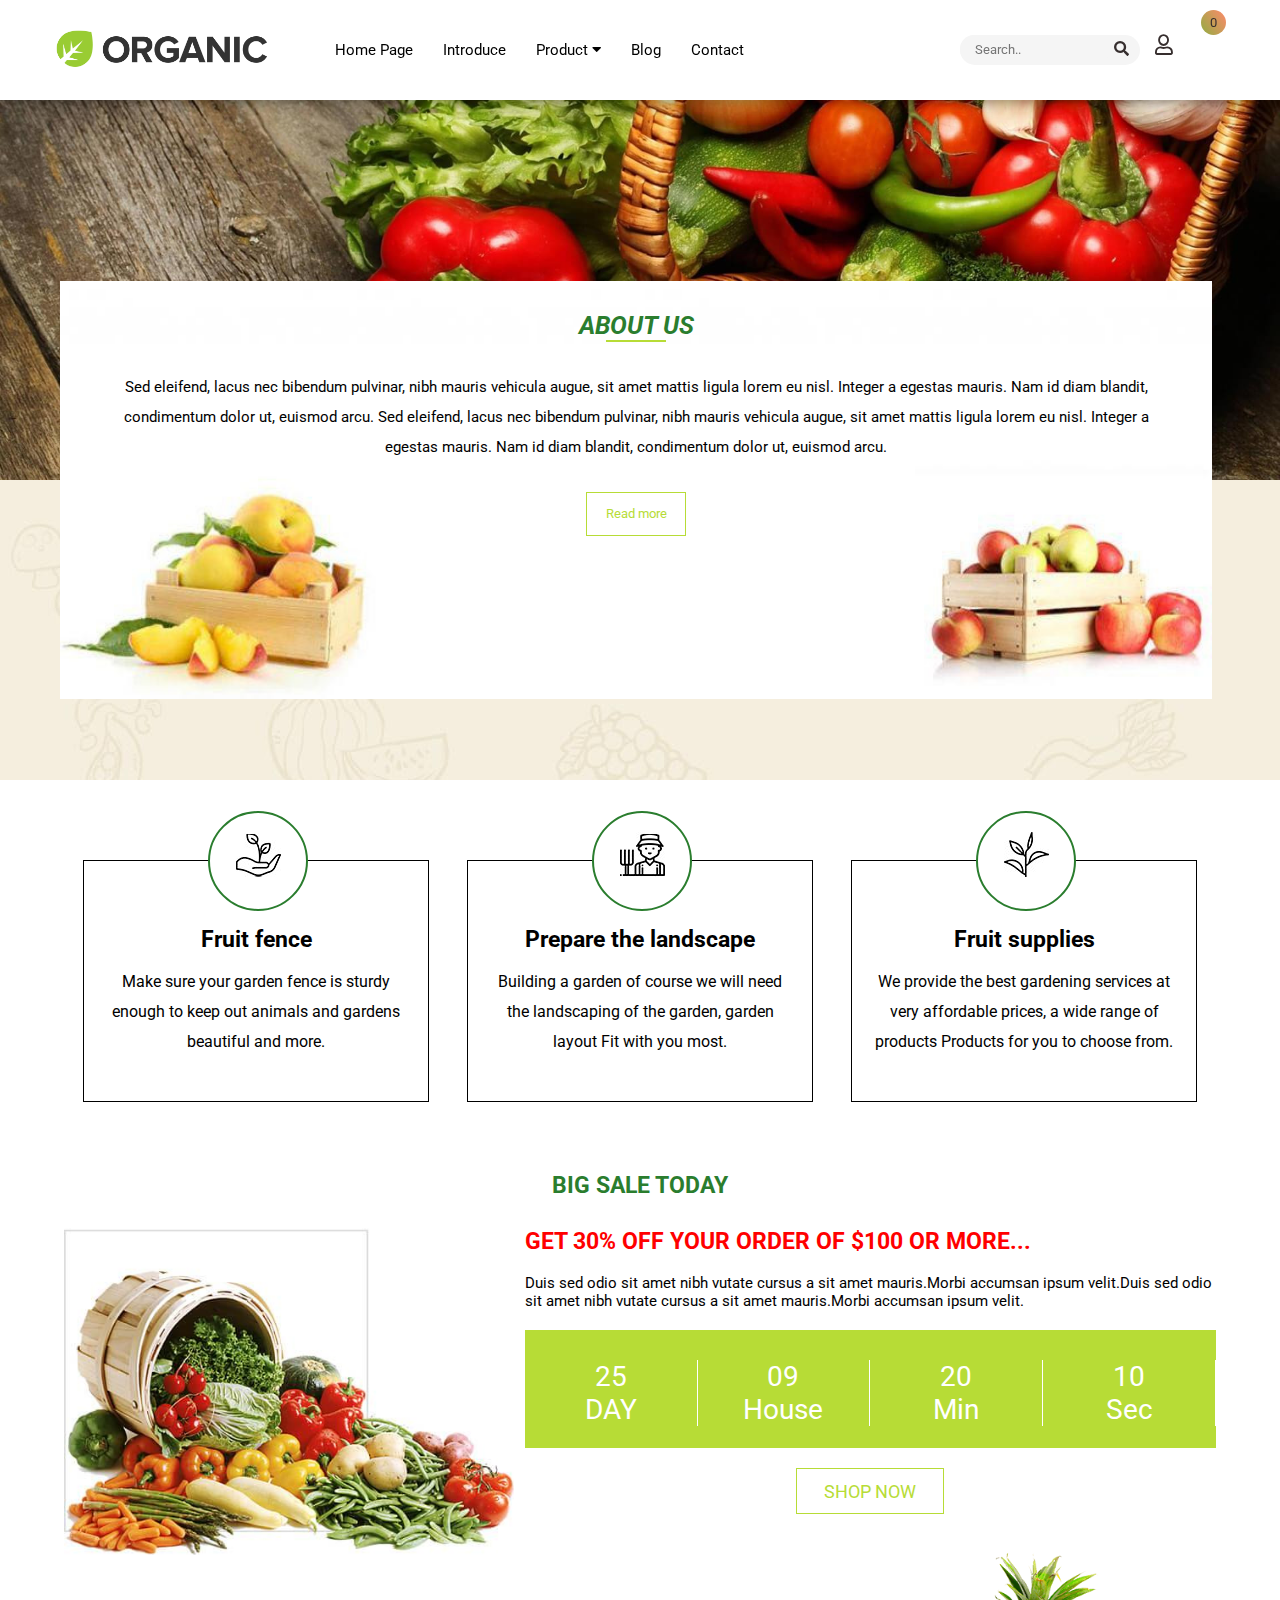
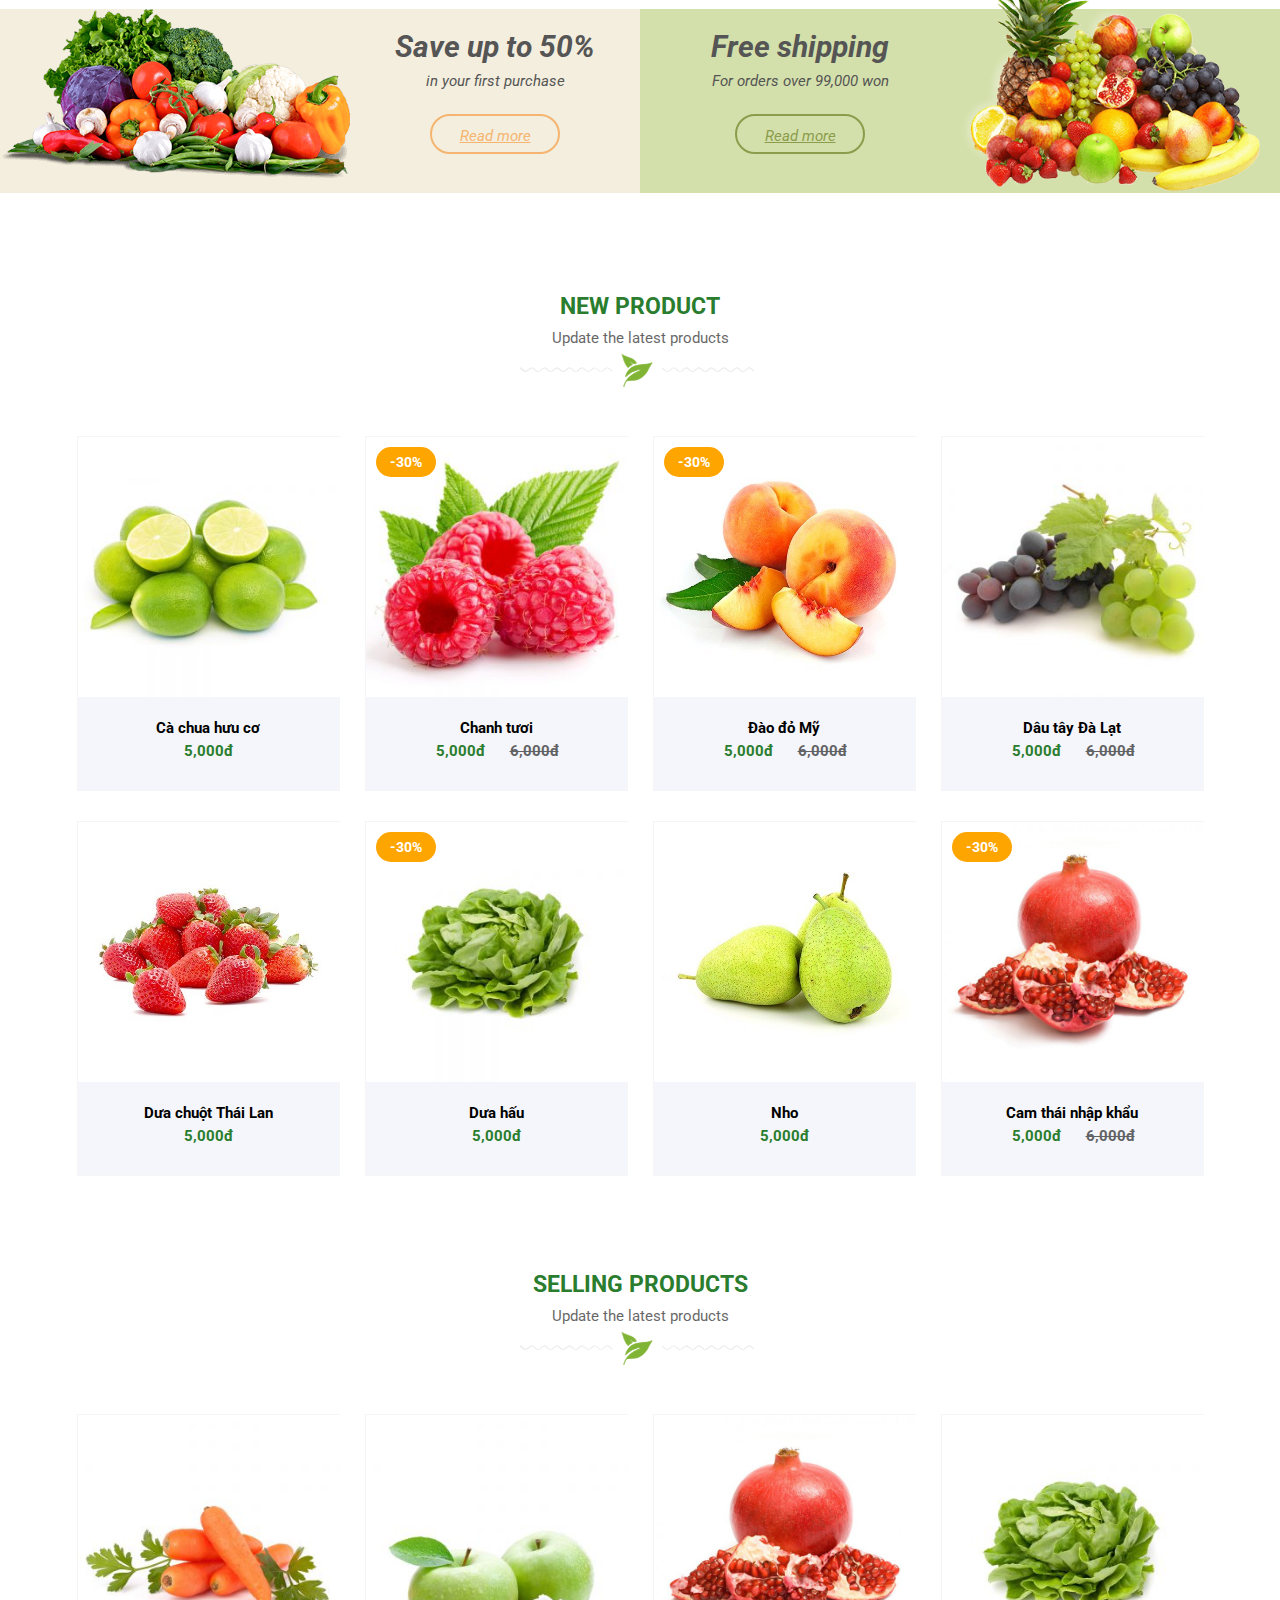
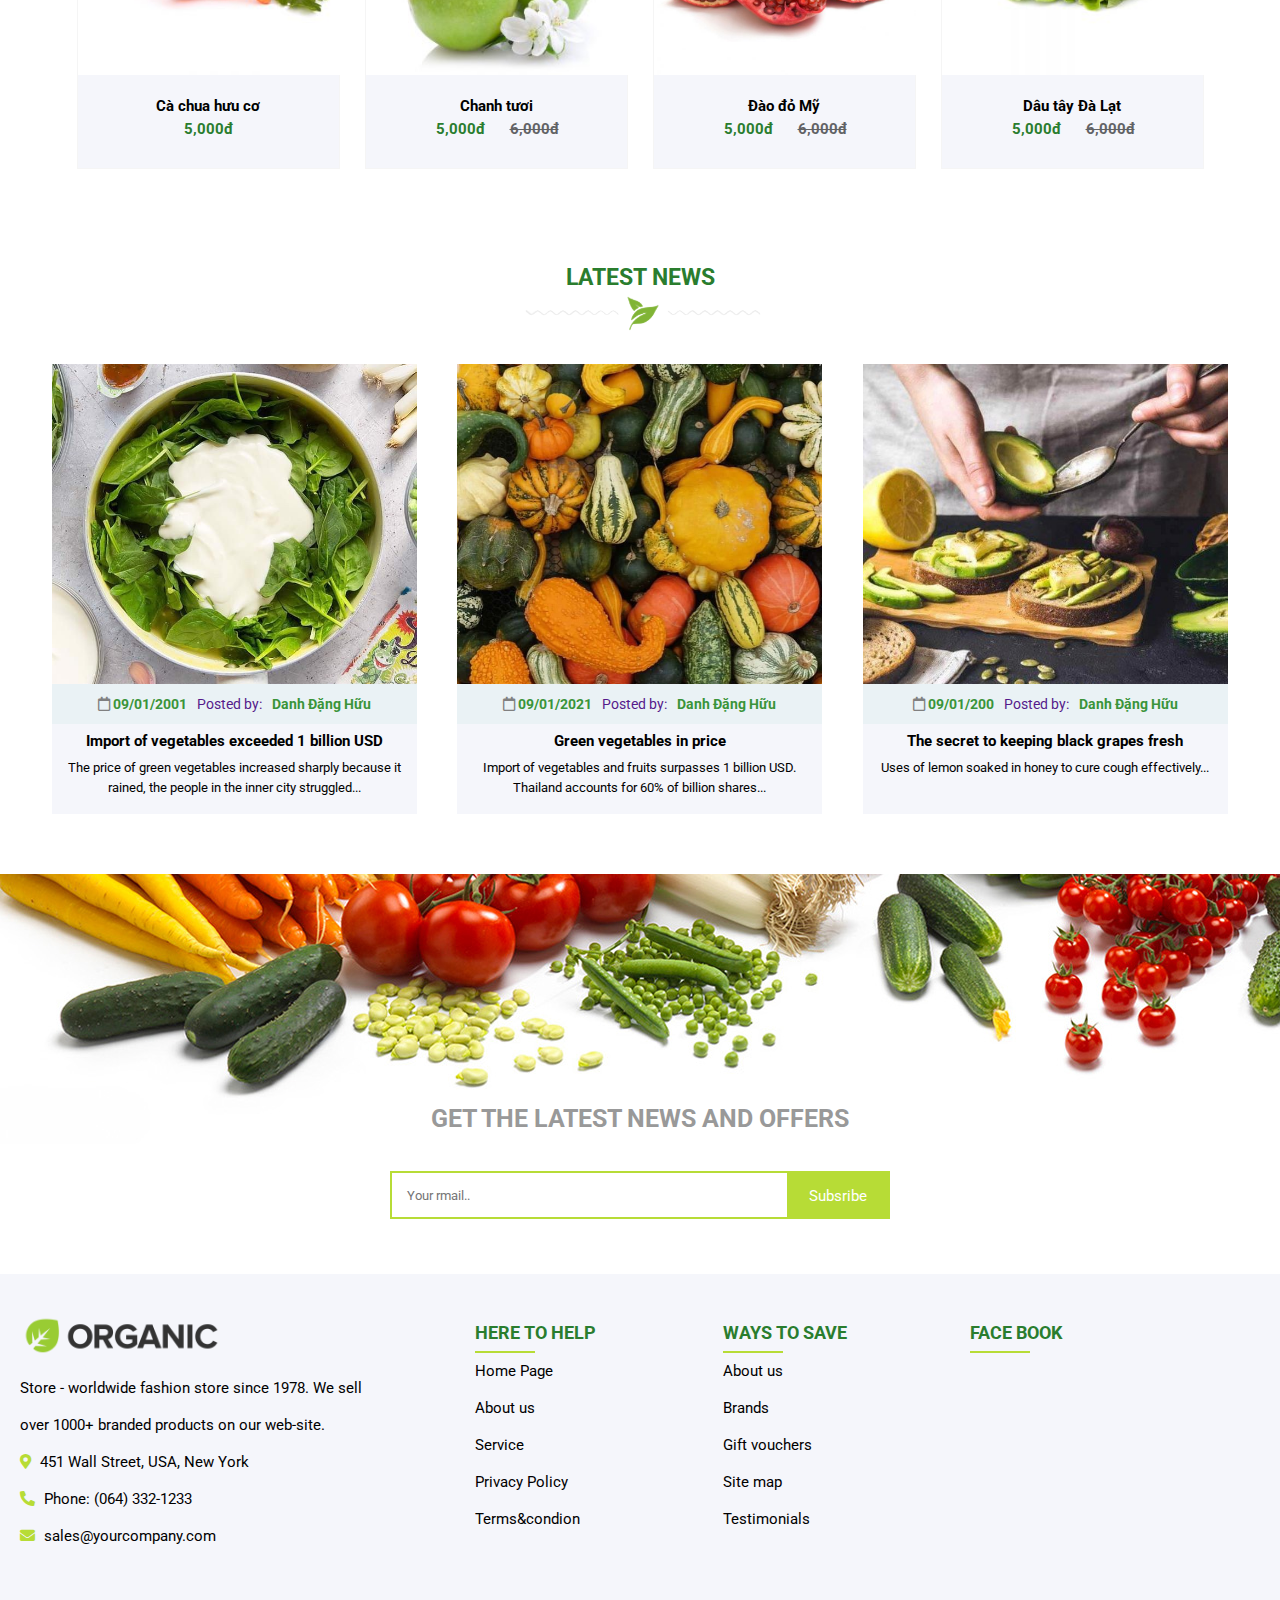
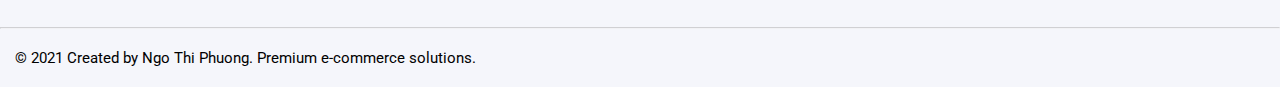
<file: index.html>
<!DOCTYPE html>
<html lang="en">

<head>
    <meta charset="UTF-8">
    <meta http-equiv="X-UA-Compatible" content="IE=edge">
    <meta name="viewport" content="width=device-width, initial-scale=1.0">
    <title>Document</title>
    <link
        href="https://fonts.googleapis.com/css2?family=Montserrat:ital,wght@0,300;0,400;1,300;1,400&family=Roboto:ital,wght@0,100;0,300;1,100;1,300&display=swap"
        rel="stylesheet">

    <link rel="stylesheet" href="style.css">
    <link rel="stylesheet" href="https://pro.fontawesome.com/releases/v5.10.0/css/all.css" />



</head>

<body>
    <div id="container">
        <div id="header">
            <div class="header-logo">
                <img class="oganic" src="img/logo1.png" alt="">

            </div>
            <div class="menu">
                <div class="menu-item">
                    <ul class="menu-item1">
                        <li><a href="">Home Page</a></li>
                        <li><a href="gioithieu.html
                            ">Introduce</a></li>
                        <li><a href="sanpham.html">Product <i class="fas fa-caret-down"></i>

                            </a>
                            <ul class="submenu">
                                <li><a href="sanpham.html">
                                        Vegetables</a></li>
                                <li><a href="sanpham.html">Seafood </a></li>
                                <li><a href="sanpham.html">Radish</a></li>
                                <li><a href="sanpham.html">Nuts</a></li>
                                <li><a href="sanpham.html">Fresh food</a></li>

                            </ul>
                        </li>
                        <li><a href="blog.html">Blog</a></li>
                        <li><a href="lienhe.html">Contact</a></li>
                    </ul>

                </div>
            </div>
            <div class="cac-icon">
                <div class="search">
                    <input type="text " placeholder="Search..">
                    <i class="fas fa-search"></i>
                </div>
                <div class="icon">
                    <i class="far fa-user user">
                        <div class="people">
                            <a class="nut " href="">Đăng nhập</a>

                            <a class="nut" href="">Đăng kí</a>

                        </div>
                    </i>
                    <i class="far fa-shopping-basket">
                        <div class="giohang">
                            <p>Không có sản phẩm nào trong giỏ hàng</p>
                        </div>
                        <div class="number1">
                            <p>0</p>
                        </div>
                    </i>
                </div>
            </div>
        </div>


        <div id="content">
            <div id="khoi-slide">
                <div class="cac-slide">

                    <div class="slide-anh">

                    </div>
                    <div class="slide">
                        <div class="anh-slide">

                            <div class="slide-text">
                                <h1>About Us</h1>
                                <hr>
                                <p>Sed eleifend, lacus nec bibendum pulvinar, nibh mauris vehicula augue, sit amet
                                    mattis ligula lorem eu nisl. Integer a egestas mauris. Nam id diam blandit,
                                    condimentum dolor ut, euismod arcu. Sed eleifend, lacus nec bibendum pulvinar, nibh
                                    mauris vehicula augue, sit amet mattis ligula lorem eu nisl. Integer a egestas
                                    mauris. Nam id diam blandit, condimentum dolor ut, euismod arcu.</p>
                                <input type="submit" value="Read more">
                            </div>
                            <img src="img/anh10.jpg" alt="">

                        </div>


                    </div>
                </div>
            </div>
            <div class="vechungta">
                <div id="product">
                    <div class="yet yet-item1">
                        <div class="product-img"> <img src="img/hang_rao.jpg" alt=""></div>

                        <h2>Fruit fence</h2>
                        <p>Make sure your garden fence is sturdy enough to keep out animals and gardens
                            beautiful and more.</p>
                    </div>
                    <div class="yet">

                        <div class="product-img"> <img src="img/chuan_bi.jpg" alt=""></div>
                        <h2>Prepare the landscape</h2>
                        <p>Building a garden of course we will need the landscaping of the garden, garden layout
                            Fit
                            with you most.</p>
                    </div>
                    <div class="yet">

                        <div class="product-img"> <img src="img/nguon.jpg" alt=""></div>
                        <h2>Fruit supplies</h2>
                        <p>We provide the best gardening services at very affordable prices, a wide range of products
                            Products
                            for you to choose from.</p>
                    </div>
                </div>
            </div>
            <div class="supply">
                <h2>Big Sale Today</h2>
                <div class="khoi-supply">
                    <div class="supply-gio">
                        <img src="img/gio.jpg" alt="">

                    </div>
                    <div class="khoi-supply-text">
                        <h2>
                            GET 30% OFF YOUR ORDER OF $100 OR MORE...</h2>
                        <p>Duis sed odio sit amet nibh vutate cursus a sit amet mauris.Morbi accumsan ipsum velit.Duis
                            sed odio sit amet nibh vutate cursus a sit amet mauris.Morbi accumsan ipsum velit.</p>
                        <div class="date-sale">
                            <div class="khoi-date">
                                <div class="date-demo">
                                    <div class="day">25</div>
                                    <div class="day">09</div>
                                    <div class="day">20</div>
                                    <div class="day">10</div>


                                </div>
                                <div class="date-demo">
                                    <div class="day">DAY</div>
                                    <div class="day">House</div>
                                    <div class="day">Min</div>
                                    <div class="day
                                ">Sec</div>
                                </div>
                            </div>

                        </div>
                        <div class="shop-now-sale"><input type="submit" value="Shop now"></div>
                    </div>


                </div>


            </div>
            <div class="noidungduoi">
                <div class="text-left">
                    <div class="anh_noidung">
                        <img src="img/gioithieu1.png" alt="">
                    </div>
                    <div class="text-noidung">
                        <h4>Save up to 50%</h4>
                        <p>in your first purchase</p>
                        <a href="" class="btn_xemngay btn_left">Read more</a>
                    </div>
                </div>
                <div class="text-right">
                    <div class="text-noidung">
                        <h4>Free shipping</h4>
                        <p>For orders over 99,000 won </p>
                        <a href="" class="btn_xemngay btn_right">Read more</a>
                    </div>
                    <div class="anh_noidung free_ship">
                        <img src="img/quaphai.png" alt="">
                    </div>
                </div>
            </div>

            <div id="fruit">
                <h2>new product</h2>
                <p class="fruit-text">Update the latest products</p>
                <img src="img/footer1.jpg" alt="">
                <div class="product-fruit">
                    <ul class="khoi-fruit">
                        <li>
                            <div class="ctnner">

                                <a href="sanpham.html"><img src="img/chanh4.jpg" alt=""></a>
                                <div class="ctner-text">
                                    <div class="icon-overlay">
                                        <a href="sanpham.html"> <i class="far fa-shopping-basket"></i></a>

                                        <a href="sanpham.html"><i class="fas fa-heart"></i>
                                        </a>
                                    </div>

                                </div>
                            </div>
                            <p class="name-fruit">Cà chua hưu cơ</p>
                            <p class="Gia-moi">5,000đ</p>
                        </li>
                        <li>
                            <div class="ctner">
                                <div class="sale-phantram">
                                    <p>-30%</p>
                                </div>
                                <a href="sanpham.html"><img src="img/mamxoi.jpg" alt=""></a>

                                <div class="middle">
                                    <div class="text3">ĐÃ HẾT HÀNG</div>
                                </div>
                            </div>
                            <p class="name-fruit">Chanh tươi</p>

                            <div class="gia">

                                <p class="Gia-moi">5,000đ</p>
                                <p class="Gia-cu">6,000đ</p>
                            </div>
                        </li>
                        <li>
                            <div class="ctnner">
                                <div class="sale-phantram">
                                    <p>-30%</p>
                                </div>
                                <a href=""><img src="img/dao.jpg" alt=""></a>
                                <div class="ctner-text">
                                    <div class="icon-overlay">
                                        <a href="sanpham.html"> <i class="far fa-shopping-basket"></i></a>

                                        <a href="sanpham.html"><i class="fas fa-heart"></i>
                                        </a>
                                    </div>

                                </div>
                            </div>
                            <p class="name-fruit">Đào đỏ Mỹ</p>
                            <div class="gia">
                                <p class="Gia-moi">5,000đ</p>
                                <p class="Gia-cu">6,000đ</p>
                            </div>
                        </li>
                        <li>
                            <div class="ctnner">

                                <a href=""><img src="img/nho4.jpg" alt=""></a>
                                <div class="ctner-text">
                                    <div class="icon-overlay">
                                        <a href="sanpham.html"> <i class="far fa-shopping-basket"></i></a>

                                        <a href="sanpham.html"><i class="fas fa-heart"></i>
                                        </a>
                                    </div>

                                </div>
                            </div>
                            <p class="name-fruit">Dâu tây Đà Lạt</p>
                            <div class="gia">
                                <p class="Gia-moi">5,000đ</p>
                                <p class="Gia-cu">6,000đ</p>
                            </div>
                        </li>


                        <li>
                            <div class="ctnner">

                                <a href=""><img src="img/dau.jpg" alt=""></a>
                                <div class="ctner-text">
                                    <div class="icon-overlay">
                                        <a href="sanpham.html"> <i class="far fa-shopping-basket"></i></a>

                                        <a href="sanpham.html"><i class="fas fa-heart"></i>
                                        </a>
                                    </div>

                                </div>
                            </div>
                            <p class="name-fruit">Dưa chuột Thái Lan</p>

                            <p class="Gia-moi">5,000đ</p>

                        </li>
                        <li>
                            <div class="ctnner">
                                <div class="sale-phantram">
                                    <p>-30%</p>
                                </div>

                                <a href=""><img src="img/cai.jpg" alt=""></a>
                                <div class="ctner-text">
                                    <div class="icon-overlay">
                                        <a href="sanpham.html"> <i class="far fa-shopping-basket"></i></a>

                                        <a href="sanpham.html"><i class="fas fa-heart"></i>
                                        </a>
                                    </div>

                                </div>
                            </div>
                            <p class="name-fruit">Dưa hấu</p>

                            <p class="Gia-moi">5,000đ</p>

                        </li>
                        <li>
                            <div class="ctnner">

                                <a href=""><img src="img/leXanh.jpg" alt=""></a>
                                <div class="ctner-text">
                                    <div class="icon-overlay">
                                        <a href="sanpham.html"> <i class="far fa-shopping-basket"></i></a>

                                        <a href=""><i class="fas fa-heart"></i>
                                        </a>
                                    </div>

                                </div>
                            </div>
                            <p class="name-fruit">Nho</p>

                            <p class="Gia-moi">5,000đ</p>

                        </li>
                        <li>
                            <div class="ctner">
                                <div class="sale-phantram">
                                    <p>-30%</p>
                                </div>

                                <a href="sanpham.html"><img src="img/luu.jpg" alt=""></a>
                                <div class="middle">
                                    <div class="text3">ĐÃ HẾT HÀNG</div>
                                </div>
                            </div>

                            <p class="name-fruit">Cam thái nhập khẩu</p>
                            <div class="gia">
                                <p class="Gia-moi">5,000đ</p>
                                <p class="Gia-cu">6,000đ</p>
                            </div>
                        </li>

                    </ul>

                </div>
            </div>
            <div id="selling">
                <h2>selling products</h2>
                <p class="fruit-text">Update the latest products</p>
                <img src="img/footer1.jpg" alt="">
                <div class="product-fruit">
                    <ul class="khoi-fruit">

                        <li>
                            <div class="ctnner">

                                <a href="sanpham.html"><img src="img/carot.jpg" alt=""></a>
                                <div class="ctner-text">
                                    <div class="icon-overlay">
                                        <a href=""> <i class="far fa-shopping-basket"></i></a>

                                        <a href=""><i class="fas fa-heart"></i>
                                        </a>
                                    </div>

                                </div>
                            </div>
                            <p class="name-fruit">Cà chua hưu cơ</p>
                            <p class="Gia-moi">5,000đ</p>



                        </li>
                        <li>
                            <div class="ctner">

                                <a href="sanpham.html"><img src="img/taoxanh.jpg" alt=""></a>
                                <div class="middle">
                                    <div class="text3">ĐÃ HẾT HÀNG</div>
                                </div>
                            </div>
                            <p class="name-fruit">Chanh tươi</p>
                            <div class="gia">

                                <p class="Gia-moi">5,000đ</p>
                                <p class="Gia-cu">6,000đ</p>
                            </div>
                        </li>
                        <li>
                            <div class="ctner">

                                <a href="sanpham.html"><img src="img/luu.jpg" alt=""></a>
                                <div class="middle">
                                    <div class="text3">ĐÃ HẾT HÀNG</div>
                                </div>
                            </div>
                            <p class="name-fruit">Đào đỏ Mỹ</p>
                            <div class="gia">
                                <p class="Gia-moi">5,000đ</p>
                                <p class="Gia-cu">6,000đ</p>
                            </div>
                        </li>
                        <li>
                            <div class="ctnner">

                                <a href="sanpham.html"><img src="img/cai.jpg" alt=""></a>
                                <div class="ctner-text">
                                    <div class="icon-overlay">
                                        <a href=""> <i class="far fa-shopping-basket"></i></a>

                                        <a href=""><i class="fas fa-heart"></i>
                                        </a>
                                    </div>

                                </div>
                            </div>
                            <p class="name-fruit">Dâu tây Đà Lạt</p>
                            <div class="gia">
                                <p class="Gia-moi">5,000đ</p>
                                <p class="Gia-cu">6,000đ</p>
                            </div>
                        </li>
                    </ul>
                </div>
            </div>
            <div id="news">
                <h2>LATEST NEWS</h2>
                <img src="img/footer1.jpg" alt="">
                <div class="cac-news">
                    <ul class="news-item">
                        <li><a href="">
                                <div class="image">

                                    <img src="img/rau.jpg" alt="">
                                </div>
                                <div class="date">
                                    <p class="name-poster">

                                        <i class="far fa-calendar"></i>
                                        09/01/2001
                                    </p>

                                    <p> Posted by:</p>
                                    <p class="name-poster">Danh Đặng Hữu</p>
                                </div>
                                <div class="news-text">
                                    <div class="khoi-text">
                                        <h4>Import of vegetables exceeded 1 billion USD</h4>
                                        <p>
                                            The price of green vegetables increased sharply because it rained, the
                                            people in the inner city struggled...</p>


                                    </div>
                                </div>
                            </a>
                        </li>
                        <li><a href="">
                                <div class="image">
                                    <img src="img/bi.jpg" alt="">
                                </div>
                                <div class="date">
                                    <p class="name-poster"><i class="far fa-calendar"></i>
                                        09/01/2021 </p>
                                    <p>Posted by:</p>
                                    <p class="name-poster">Danh Đặng Hữu</p>
                                </div>
                                <div class="news-text">
                                    <div class="khoi-text">
                                        <h4>Green vegetables in price</h4>
                                        <p>
                                            Import of vegetables and fruits surpasses 1 billion USD. Thailand accounts
                                            for 60% of billion shares...</p>

                                    </div>
                                </div>
                            </a>
                        </li>
                        <li><a href="">
                                <div class="image">
                                    <img src="img/tintuc2.jpg" alt="">
                                </div>
                                <div class="date">
                                    <p class="name-poster"><i class="far fa-calendar"></i>
                                        09/01/200</p>
                                    <p>Posted by:</p>
                                    <p class="name-poster">Danh Đặng Hữu</p>
                                </div>
                                <div class="news-text">
                                    <div class="khoi-text">
                                        <h4>The secret to keeping black grapes fresh </h4>

                                        <p>
                                            Uses of lemon soaked in honey to cure cough effectively...
                                        </p>

                                    </div>
                                </div>
                            </a>
                        </li>
                    </ul>
                </div>
            </div>
            <div id="footer">
                <div class="footer-top">
                    <h2 class="the_laster">GET THE LATEST NEWS AND OFFERS
                    </h2>

                    <div class="subsribe">
                        <div class="subsribe-item">

                            <input type="search" placeholder="Your rmail..">
                            <button>Subsribe</button>
                        </div>

                    </div>
                </div>
                <div class="footer-bottom">
                    <div class="block-footer">
                        <div class="footer-item item-left">
                            <img src="img/logo1.png" alt="">

                            <ul class="store">

                                <li>


                                    Store - worldwide fashion store since 1978. We sell over 1000+ branded products on
                                    our web-site.</li>

                                <li> <i class="fas fa-map-marker-alt"></i>
                                    <p>

                                        451 Wall Street, USA, New York
                                </li>
                                </p>
                                <li><i class="fas fa-phone-alt"></i>
                                    <p>

                                        Phone: (064) 332-1233
                                </li>
                                </p>
                                <li> <i class="fas fa-envelope"></i>

                                    <p>

                                        sales@yourcompany.com
                                </li>
                                </p>
                            </ul>

                        </div>
                        <div class="footer-item">
                            <h2  class="the_laster">HERE TO HELP</h2>
                            <hr class="footer_hr">
                            <ul>
                                <li>
                                    Home Page</li>
                                <li>
                                    About us</li>
                                <li>Service</li>
                                <li>Privacy Policy</li>
                                <li>Terms&condion</li>
                            </ul>


                        </div>
                        <div class="footer-item ">
                            <h2  class="the_laster">WAYS TO SAVE</h2>
                            <hr class="footer_hr">
                            <ul>
                                <li>About us</li>
                                <li>Brands</li>
                                <li>Gift vouchers</li>
                                <li>Site map</li>
                                <li>Testimonials</li>
                            </ul>

                        </div>
                        <div class="footer-item">
                            <h2  class="the_laster">FACE BOOK</h2>
                            <hr class="footer_hr">
                            <iframe class="facebook" src="https://www.facebook.com/plugins/page.php?href=https%3A%2F%2Fwww.facebook.com%2Feve.taoenvy%2F&tabs=timeline&width=290&height=235px&small_header=true&adapt_container_width=true&hide_cover=true&show_facepile=true&appId" width="290" height="235px" style="border:none;overflow:hidden" scrolling="no" frameborder="0" allowfullscreen="true" allow="autoplay; clipboard-write; encrypted-media; picture-in-picture; web-share"></iframe>
                        </div>
                    </div>
                    <hr class="make_by_hr">
                    <p class="make-by">
                        © 2021 Created by Ngo Thi Phuong. Premium e-commerce solutions.
                    </p>

                </div>


            </div>

        </div>



</body>

</html>
</file>
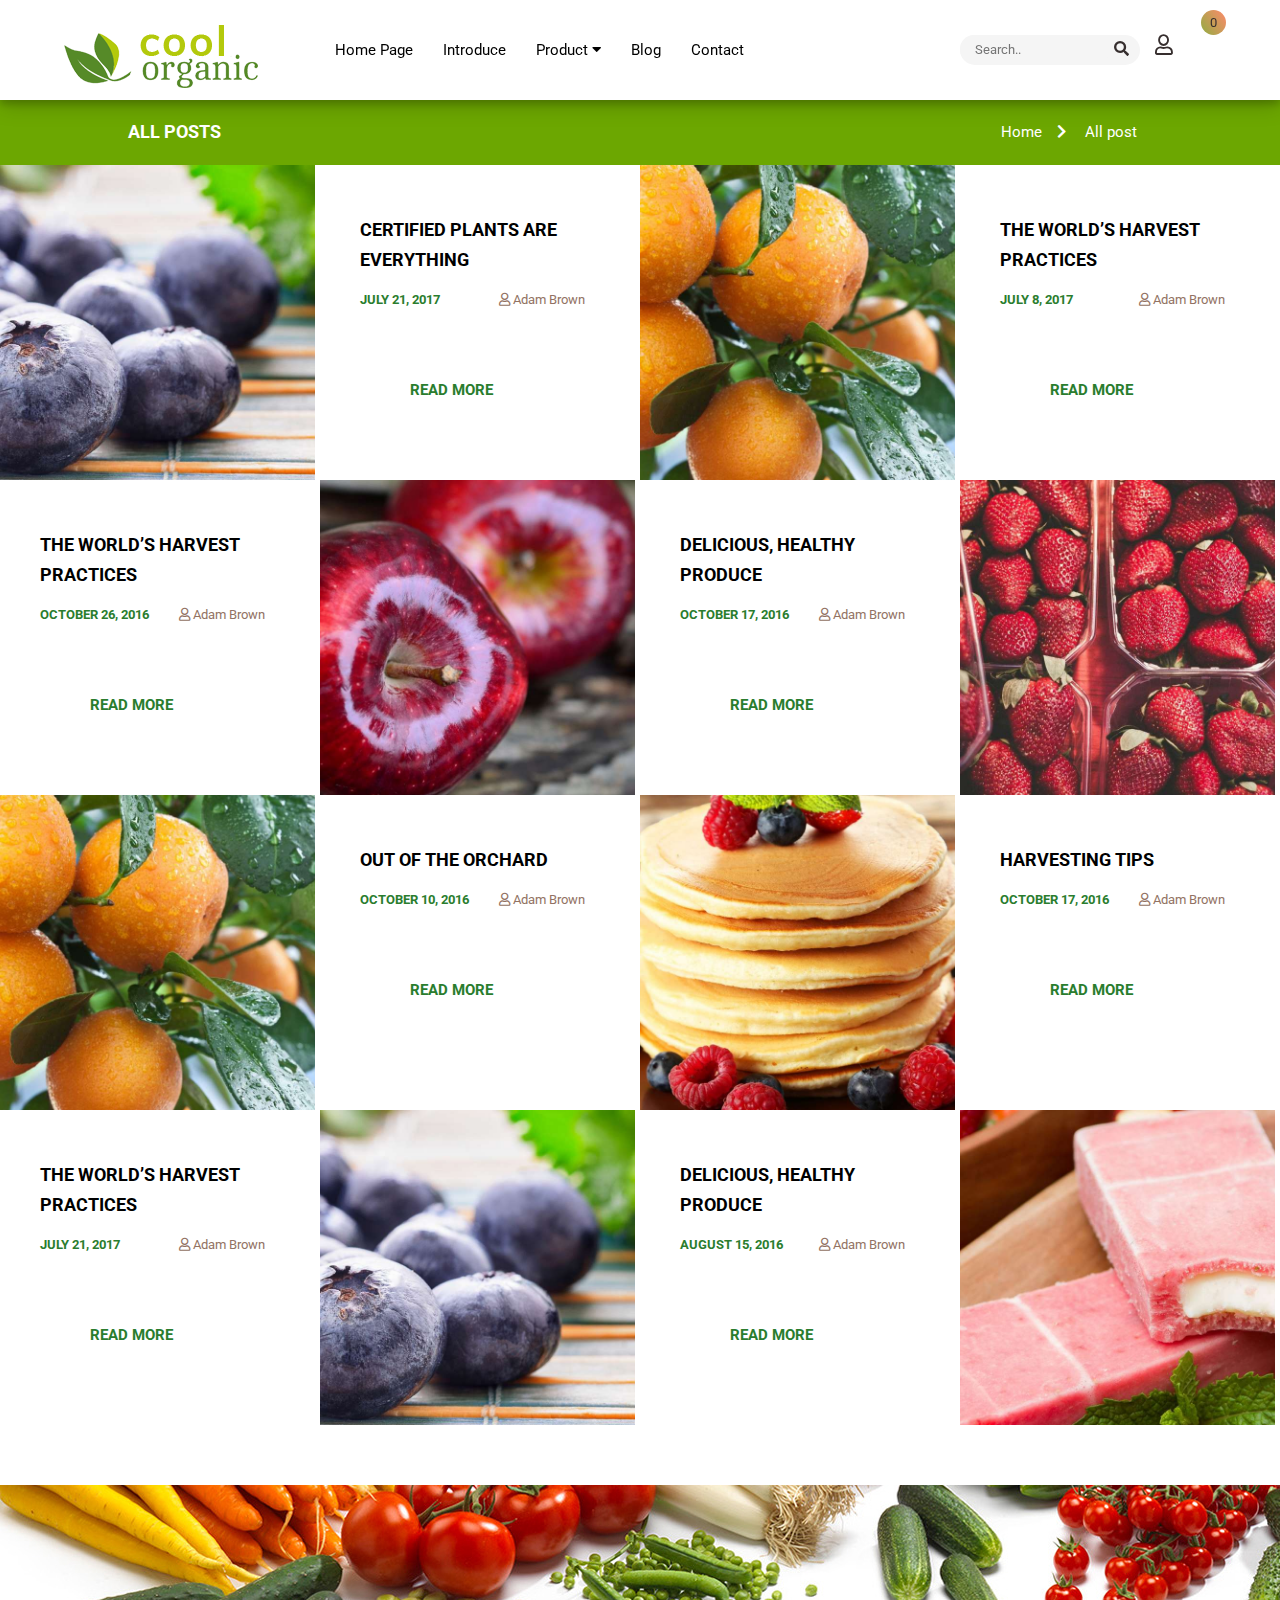
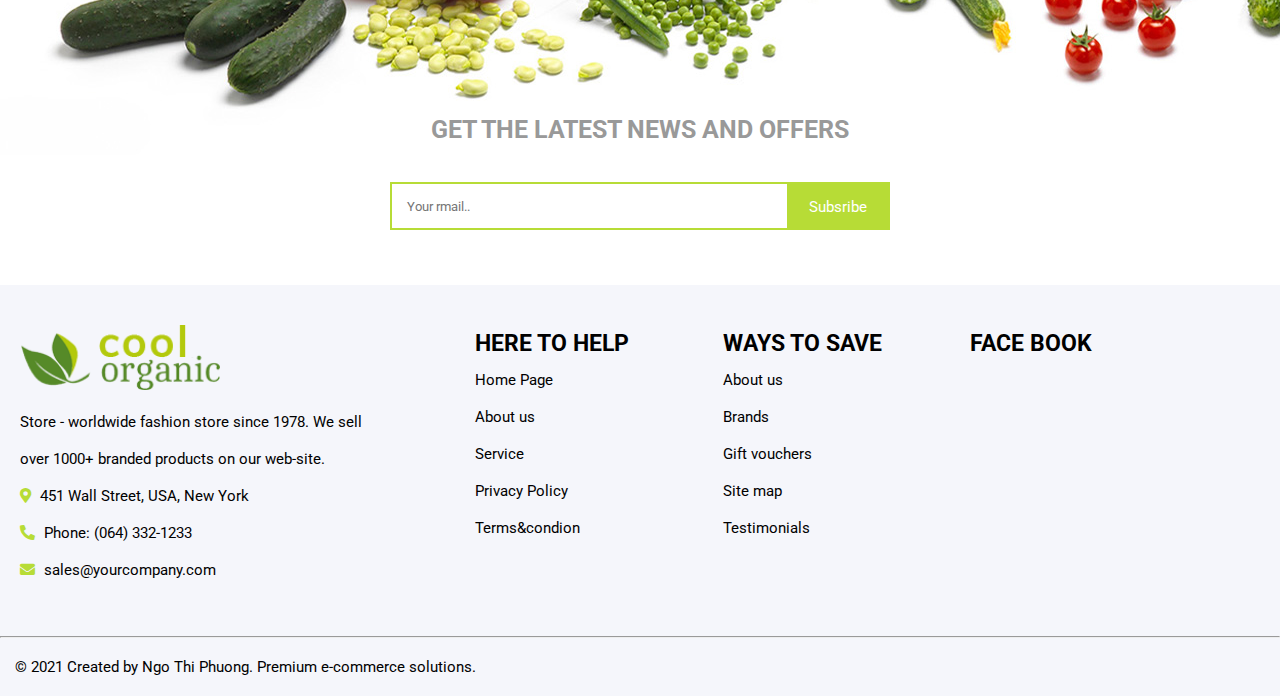
<file: blog.html>
<!DOCTYPE html>
<html lang="en">

<head>
    <meta charset="UTF-8">
    <meta http-equiv="X-UA-Compatible" content="IE=edge">
    <meta name="viewport" content="width=device-width, initial-scale=1.0">
    <title>Document</title>
    <link rel="stylesheet" href="style.css">
    <link rel="stylesheet" href="styleblog1.css">
    <link rel="stylesheet" href="https://pro.fontawesome.com/releases/v5.10.0/css/all.css" />
    <link
        href="https://fonts.googleapis.com/css2?family=Montserrat:ital,wght@0,300;0,400;1,300;1,400&family=Roboto:ital,wght@0,100;0,300;1,100;1,300&display=swap"
        rel="stylesheet">
</head>

<body>
    <div id="container">
        <div id="header">
            <div class="header-logo">
                <img src="img/logo.png" alt="">

            </div>
            <div class="menu">
                <div class="menu-item">
                    <ul class="menu-item1">
                        <li><a href="index.html">Home Page</a></li>
                        <li><a href="gioithieu.html
                            ">Introduce</a></li>
                        <li><a href="sanpham.html">Product <i class="fas fa-caret-down"></i>

                            </a>
                            <ul class="submenu">
                                <li><a href="sanpham.html">
                                        Vegetables</a></li>
                                <li><a href="sanpham.html">Seafood </a></li>
                                <li><a href="sanpham.html">Radish</a></li>
                                <li><a href="sanpham.html">Nuts</a></li>
                                <li><a href="sanpham.html">Fresh food</a></li>

                            </ul>
                        </li>
                        <li><a href="blog.html">Blog</a></li>
                        <li><a href="lienhe.html">Contact</a></li>
                    </ul>

                </div>
            </div>
            <div class="cac-icon">
                <div class="search">
                    <input type="text " placeholder="Search..">
                    <i class="fas fa-search"></i>
                </div>
                <div class="icon">
                    <i class="far fa-user user">
                        <div class="people">
                            <a class="nut " href="">Đăng nhập</a>

                            <a class="nut" href="">Đăng kí</a>

                        </div>
                    </i>
                    <i class="far fa-shopping-basket">
                        <div class="giohang">
                            <p>Không có sản phẩm nào trong giỏ hàng</p>
                        </div>
                        <div class="number1">
                            <p>0</p>
                        </div>
                    </i>


                </div>

            </div>
        </div>
        <div id="content-block">

            <div class="block-all">

                <div class="block-top">
                    <div class="all">
                        <h3>ALL POSTS</h3>

                    </div>
                    <div class="all-right">
                        <a href="">Home</a><i class="fas fa-chevron-right"></i>
                        <a href="">All post</a>
                    </div>

                </div>
            </div>
            <div class="block-item">

                <div class="block-item1">
                    <a class="icon-eye" href=""><i class="fas fa-eye"></i></a>
                    <img src="img/blog4.jpg" alt="">
                    <div class="test">

                    </div>


                </div>

                <div class="block-item2">
                    <h3>CERTIFIED PLANTS ARE EVERYTHING</h3>
                    <div class="item2-text">
                        <p class="july">JULY 21, 2017 </p>
                        <p class="people-adam"> <i class="far fa-user user"></i> Adam Brown</p>

                    </div>
                    <p><a class="read-more" href="">
                            <h4>READ MORE

                            </h4>
                        </a></p>
                </div>

                <div class="block-item1">
                    <a class="icon-eye" href=""><i class="fas fa-eye"></i></a>
                    <img src="img/blog8.jpg" alt="">


                </div>

                <div class="block-item2">
                    <h3>The World’s Harvest Practices</h3>
                    <div class="item2-text">
                        <p class="july">JULY 8, 2017 </p>
                        <p class="people-adam"> <i class="far fa-user user"></i> Adam Brown</p>

                    </div>
                    <p><a class="read-more" href="">
                            <h4>READ MORE

                            </h4>
                        </a></p>
                </div>


                <div class="block-item2">
                    <h3>The World’s Harvest Practices</h3>
                    <div class="item2-text">
                        <p class="july">OCTOBER 26, 2016 </p>
                        <p class="people-adam"> <i class="far fa-user user"></i> Adam Brown</p>

                    </div>
                    <p><a class="read-more" href="">
                            <h4>READ MORE

                            </h4>
                        </a></p>
                </div>
                <div class="block-item1">
                    <a class="icon-eye" href=""><i class="fas fa-eye"></i></a><img src="img/blog7.jpg" alt="">
                </div>
                <div class="block-item2">
                    <h3>Delicious, Healthy Produce</h3>
                    <div class="item2-text">
                        <p class="july">OCTOBER 17, 2016 </p>
                        <p class="people-adam"> <i class="far fa-user user"></i> Adam Brown</p>

                    </div>
                    <p><a class="read-more" href="">
                            <h4>READ MORE

                            </h4>
                        </a></p>
                </div>
                <div class="block-item1"> <a class="icon-eye" href=""><i class="fas fa-eye"></i></a><img
                        src="img/blog1.jpg" alt=""></div>
                <div class="block-item1"> <a class="icon-eye" href=""><i class="fas fa-eye"></i></a><img
                        src="img/blog8.jpg" alt=""></div>
                <div class="block-item2">
                    <h3>Out of the Orchard</h3>
                    <div class="item2-text">
                        <p class="july">OCTOBER 10, 2016 </p>
                        <p class="people-adam"> <i class="far fa-user user"></i> Adam Brown</p>

                    </div>
                    <p><a class="read-more" href="">
                            <h4>READ MORE

                            </h4>
                        </a></p>
                </div>
                <div class="block-item1"> <a class="icon-eye" href=""><i class="fas fa-eye"></i></a><img
                        src="img/blog2.jpg" alt=""></div>
                <div class="block-item2">
                    <h3>Harvesting Tips</h3>
                    <div class="item2-text">
                        <p class="july">OCTOBER 17, 2016 </p>
                        <p class="people-adam"> <i class="far fa-user user"></i> Adam Brown</p>

                    </div>
                    <p><a class="read-more" href="">
                            <h4>READ MORE

                            </h4>
                        </a></p>
                </div>


                <div class="block-item2">
                    <h3>The World’s Harvest Practices</h3>
                    <div class="item2-text">
                        <p class="july">JULY 21, 2017 </p>
                        <p class="people-adam"> <i class="far fa-user user"></i> Adam Brown</p>

                    </div>
                    <p><a class="read-more" href="">
                            <h4>READ MORE

                            </h4>
                        </a></p>
                </div>
                <div class="block-item1"> <a class="icon-eye" href=""><i class="fas fa-eye"></i></a><img
                        src="img/blog4.jpg" alt=""></div>
                <div class="block-item2">
                    <h3>Delicious, Healthy Produce</h3>
                    <div class="item2-text">
                        <p class="july">AUGUST 15, 2016 </p>
                        <p class="people-adam"> <i class="far fa-user user"></i> Adam Brown</p>

                    </div>
                    <p><a class="read-more" href="">
                            <h4>READ MORE

                            </h4>
                        </a></p>
                </div>
                <div class="block-item1"> <a class="icon-eye" href=""><i class="fas fa-eye"></i></a><img
                        src="img/blog5.jpg" alt=""></div>


            </div>


        </div>
        <div id="footer">
            <div class="footer-top">
                <h2>GET THE LATEST NEWS AND OFFERS
                </h2>

                <div class="subsribe">
                    <div class="subsribe-item">

                        <input type="search" placeholder="Your rmail..">
                        <button>Subsribe</button>
                    </div>

                </div>
            </div>
            <div class="footer-bottom">
                <div class="block-footer">
                    <div class="footer-item item-left">
                        <img src="img/logo.png" alt="">

                        <ul class="store">

                            <li>


                                Store - worldwide fashion store since 1978. We sell over 1000+ branded products on
                                our web-site.</li>

                            <li> <i class="fas fa-map-marker-alt"></i>
                                <p>

                                    451 Wall Street, USA, New York
                            </li>
                            </p>
                            <li><i class="fas fa-phone-alt"></i>
                                <p>

                                    Phone: (064) 332-1233
                            </li>
                            </p>
                            <li> <i class="fas fa-envelope"></i>

                                <p>

                                    sales@yourcompany.com
                            </li>
                            </p>
                        </ul>

                    </div>
                    <div class="footer-item">
                        <h2>HERE TO HELP</h2>
                        <ul>
                            <li>
                                Home Page</li>
                            <li>
                                About us</li>
                            <li>Service</li>
                            <li>Privacy Policy</li>
                            <li>Terms&condion</li>
                        </ul>


                    </div>
                    <div class="footer-item ">
                        <h2>WAYS TO SAVE</h2>
                        <ul>
                            <li>About us</li>
                            <li>Brands</li>
                            <li>Gift vouchers</li>
                            <li>Site map</li>
                            <li>Testimonials</li>
                        </ul>

                    </div>
                    <div class="footer-item">
                        <h2>FACE BOOK</h2>
                        <iframe class="facebook"
                            src="https://www.facebook.com/plugins/page.php?href=https%3A%2F%2Fwww.facebook.com%2Feve.taoenvy%2F&tabs=timeline&width=290&height=235px&small_header=true&adapt_container_width=true&hide_cover=true&show_facepile=true&appId"
                            width="290" height="235px" style="border:none;overflow:hidden" scrolling="no"
                            frameborder="0" allowfullscreen="true"
                            allow="autoplay; clipboard-write; encrypted-media; picture-in-picture; web-share"></iframe>
                    </div>
                </div>
                <hr>
                <p class="make-by">
                    © 2021 Created by Ngo Thi Phuong. Premium e-commerce solutions.
                </p>

            </div>


        </div>


    </div>



</body>

</html>
</file>
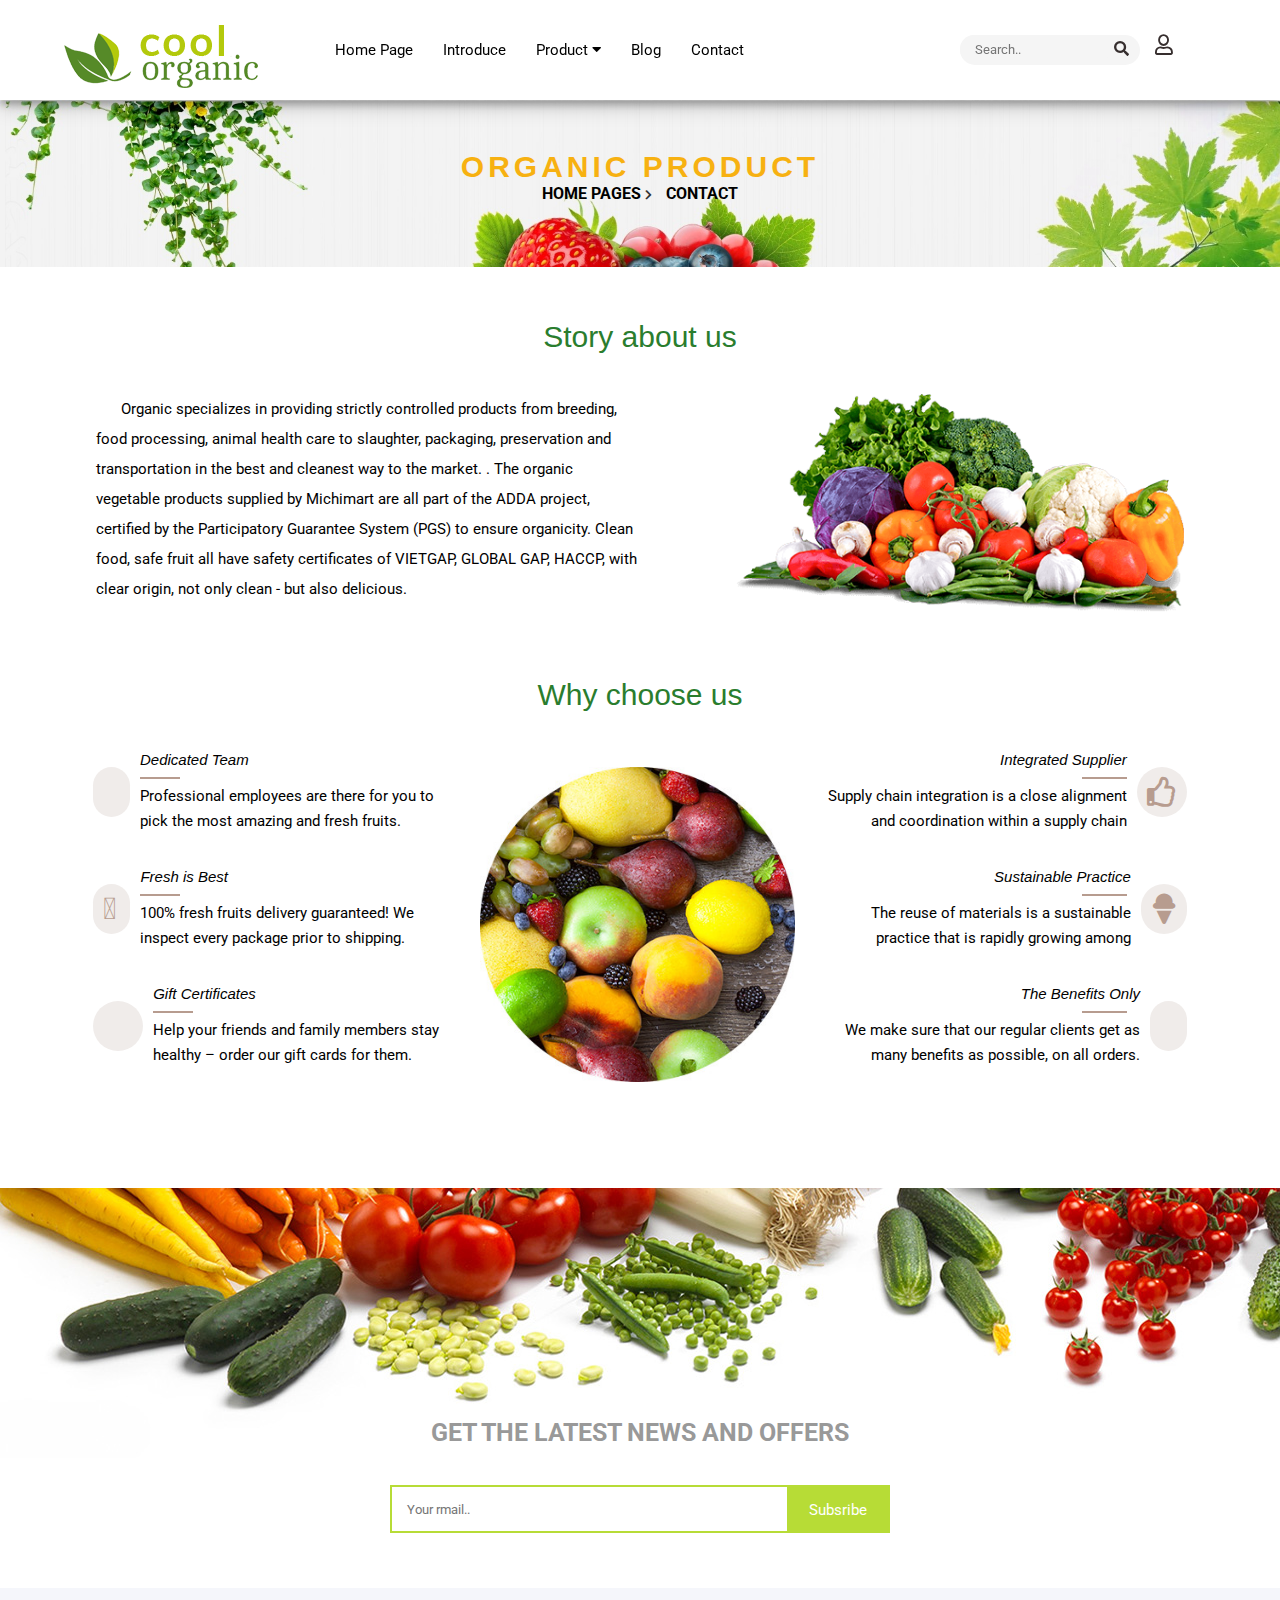
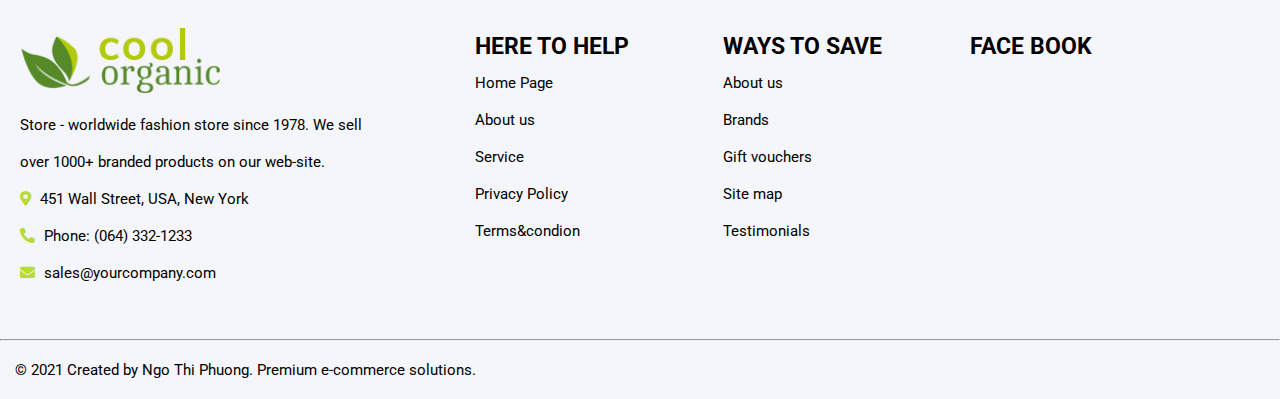
<file: gioithieu.html>
<!DOCTYPE html>
<html lang="en">

<head>
    <meta charset="UTF-8">
    <meta http-equiv="X-UA-Compatible" content="IE=edge">
    <meta name="viewport" content="width=device-width, initial-scale=1.0">
    <title>Document</title>
</head>
<link rel="stylesheet" href="https://pro.fontawesome.com/releases/v5.10.0/css/all.css" />
<link
    href="https://fonts.googleapis.com/css2?family=Montserrat:ital,wght@0,300;0,400;1,300;1,400&family=Roboto:ital,wght@0,100;0,300;1,100;1,300&display=swap"
    rel="stylesheet">
<link rel="stylesheet" href="stylegioithieu.css">
<link rel="stylesheet" href="style.css">

<body>
    <div id="container">
        <div id="header">
            <div class="header-logo">
                <img src="img/logo.png" alt="">

            </div>
            <div class="menu">
                <div class="menu-item">
                    <ul class="menu-item1">
                        <li><a href="index.html">Home Page</a></li>
                        <li><a href="gioithieu.html">Introduce</a></li>
                        <li><a href="sanpham.html">Product <i class="fas fa-caret-down"></i>

                            </a>
                            <ul class="submenu">
                                <li><a href="sanpham.html">Vergetable</a></li>
                                <li><a href="sanpham.html">Seafood</a></li>
                                <li><a href="sanpham.html">Radish</a></li>
                                <li><a href="sanpham.html">Nuts</a></li>
                                <li><a href="sanpham.html">Fresh food</a></li>

                            </ul>
                        </li>
                        <li><a href="blog.html">Blog</a></li>
                        <li><a href="lienhe.html">Contact</a></li>
                    </ul>

                </div>
            </div>
            <div class="cac-icon">
                <div class="search">
                    <input type="text " placeholder="Search..">
                    <i class="fas fa-search"></i>
                </div>
                <div class="icon-menu">
                    <i class="far fa-user user"></i>
                    <i class="far fa-shopping-basket"></i>
                </div>

            </div>

        </div>
        <div id="content">
            <div class="banner">
                <div class="banner-text">

                    <H1 class=gioithieu>ORGANIC Product
                    </H1>

                    <div class="trangchu-lienhe">
                        <a href="index.html">Home Pages
                            <i class="fas fa-chevron-right"></i></a>
                        <a href="">Contact</a>
                    </div>
                </div>



            </div>
            <div class="khoi-content  ">
                <h3>

                    Story about us
                </h3>
                <div class="content-text">
                    <p>
                        Organic specializes in providing strictly controlled products from breeding, food processing,
                        animal health care to slaughter, packaging, preservation and transportation in the best and
                        cleanest way to the market. . The organic vegetable products supplied by Michimart are all part
                        of the ADDA project, certified by the Participatory Guarantee System (PGS) to ensure organicity.
                        Clean food, safe fruit all have safety certificates of VIETGAP, GLOBAL GAP, HACCP, with clear
                        origin, not only clean - but also delicious.
                    </p>
                    <div class="introphoto">

                        <img class="anh-gt1" src="img/gioithieu1.png" alt="">
                    </div>

                </div>

            </div>
            <div class="why-gioithieu">
                <h3>Why choose us</h3>
                <div class="why">

                    <div class="why-light ">
                        <div class="icon-why ">

                            <div class="icon icon-phai">
                                <i class="fas fa-heart-circle"></i>
                            </div>
                            <div class="why-text text-trai">
                                <p class="text-content2">Dedicated Team</p>
                                <hr>
                                <p>
                                    Professional employees are there for you to pick the most amazing and fresh fruits.
                                </p>

                            </div>
                        </div>
                        <div class="icon-why">

                            <div class="icon">
                                <i class="fal fa-gift"></i>
                            </div>
                            <div class="why-text">
                                <p class="text-content2"> Fresh is Best</p>
                                <hr>
                                <p>

                                    100% fresh fruits delivery guaranteed! We inspect every package prior to shipping.
                                </p>

                            </div>
                        </div>
                        <div class="icon-why">

                            <div class="icon">
                                <i class="far fa-carrot"></i>
                            </div>
                            <div class="why-text">
                                <p class="text-content2"> Gift Certificates</p>
                                <hr>
                                <p>

                                    Help your friends and family members stay healthy – order our gift cards for them.
                                </p>

                            </div>
                        </div>
                    </div>
                    <div class="why-center">
                        <img class="anh-gt2" src="img/gioithieu2.jpg" alt="">
                    </div>
                    <div class="why-right ">
                        <div class="icon-why">


                            <div class="why-text">
                                <p class="text-content2">Integrated Supplier</p>
                                <hr>
                                <p>
                                    Supply chain integration is a close alignment and coordination within a supply chain
                                </p>

                            </div>
                            <div class="icon">
                                <i class="far fa-thumbs-up"></i>
                            </div>
                        </div>
                        <div class="icon-why">
                            <div class="why-text">
                                <p class="text-content2">Sustainable Practice</p>
                                <hr>
                                <p>
                                    The reuse of materials is a sustainable practice that is rapidly growing among
                                   
                                </p>
                            </div>
                            <div class="icon">
                                <i class="fas fa-ice-cream"></i>
                            </div>

                        </div>
                        <div class="icon-why">
                            <div class="why-text">
                                <p class="text-content2">The Benefits Only</p>
                                <hr>
                                <p>
                                </p>
                                We make sure that our regular clients get as many benefits as possible, on all orders.

                            </div>
                            <div class="icon">
                                <i class="fas fa-heart-circle"></i>

                            </div>

                        </div>
                    </div>
                </div>


            </div>
        </div>
        <div id="footer">
            <div class="footer-top">
                <h2>GET THE LATEST NEWS AND OFFERS
                </h2>

                <div class="subsribe">
                    <div class="subsribe-item">

                        <input type="search" placeholder="Your rmail..">
                        <button>Subsribe</button>
                    </div>

                </div>
            </div>
            <div class="footer-bottom">
                <div class="block-footer">
                    <div class="footer-item item-left">
                        <img src="img/logo.png" alt="">

                        <ul class="store">

                            <li>


                                Store - worldwide fashion store since 1978. We sell over 1000+ branded products on
                                our web-site.</li>

                            <li> <i class="fas fa-map-marker-alt"></i>
                                <p>

                                    451 Wall Street, USA, New York
                            </li>
                            </p>
                            <li><i class="fas fa-phone-alt"></i>
                                <p>

                                    Phone: (064) 332-1233
                            </li>
                            </p>
                            <li> <i class="fas fa-envelope"></i>

                                <p>

                                    sales@yourcompany.com
                            </li>
                            </p>
                        </ul>

                    </div>
                    <div class="footer-item">
                        <h2>HERE TO HELP</h2>
                        <ul>
                            <li>
                                Home Page</li>
                            <li>
                                About us</li>
                            <li>Service</li>
                            <li>Privacy Policy</li>
                            <li>Terms&condion</li>
                        </ul>


                    </div>
                    <div class="footer-item ">
                        <h2>WAYS TO SAVE</h2>
                        <ul>
                            <li>About us</li>
                            <li>Brands</li>
                            <li>Gift vouchers</li>
                            <li>Site map</li>
                            <li>Testimonials</li>
                        </ul>

                    </div>
                    <div class="footer-item">
                        <h2>FACE BOOK</h2>
                        <iframe class="facebook" src="https://www.facebook.com/plugins/page.php?href=https%3A%2F%2Fwww.facebook.com%2Feve.taoenvy%2F&tabs=timeline&width=290&height=235px&small_header=true&adapt_container_width=true&hide_cover=true&show_facepile=true&appId" width="290" height="235px" style="border:none;overflow:hidden" scrolling="no" frameborder="0" allowfullscreen="true" allow="autoplay; clipboard-write; encrypted-media; picture-in-picture; web-share"></iframe>
                    </div>
                </div>
                <hr>
                <p class="make-by">
                    © 2021 Created by Ngo Thi Phuong. Premium e-commerce solutions.
                </p>

            </div>


        </div>

    </div>

</body>

</html>
</file>
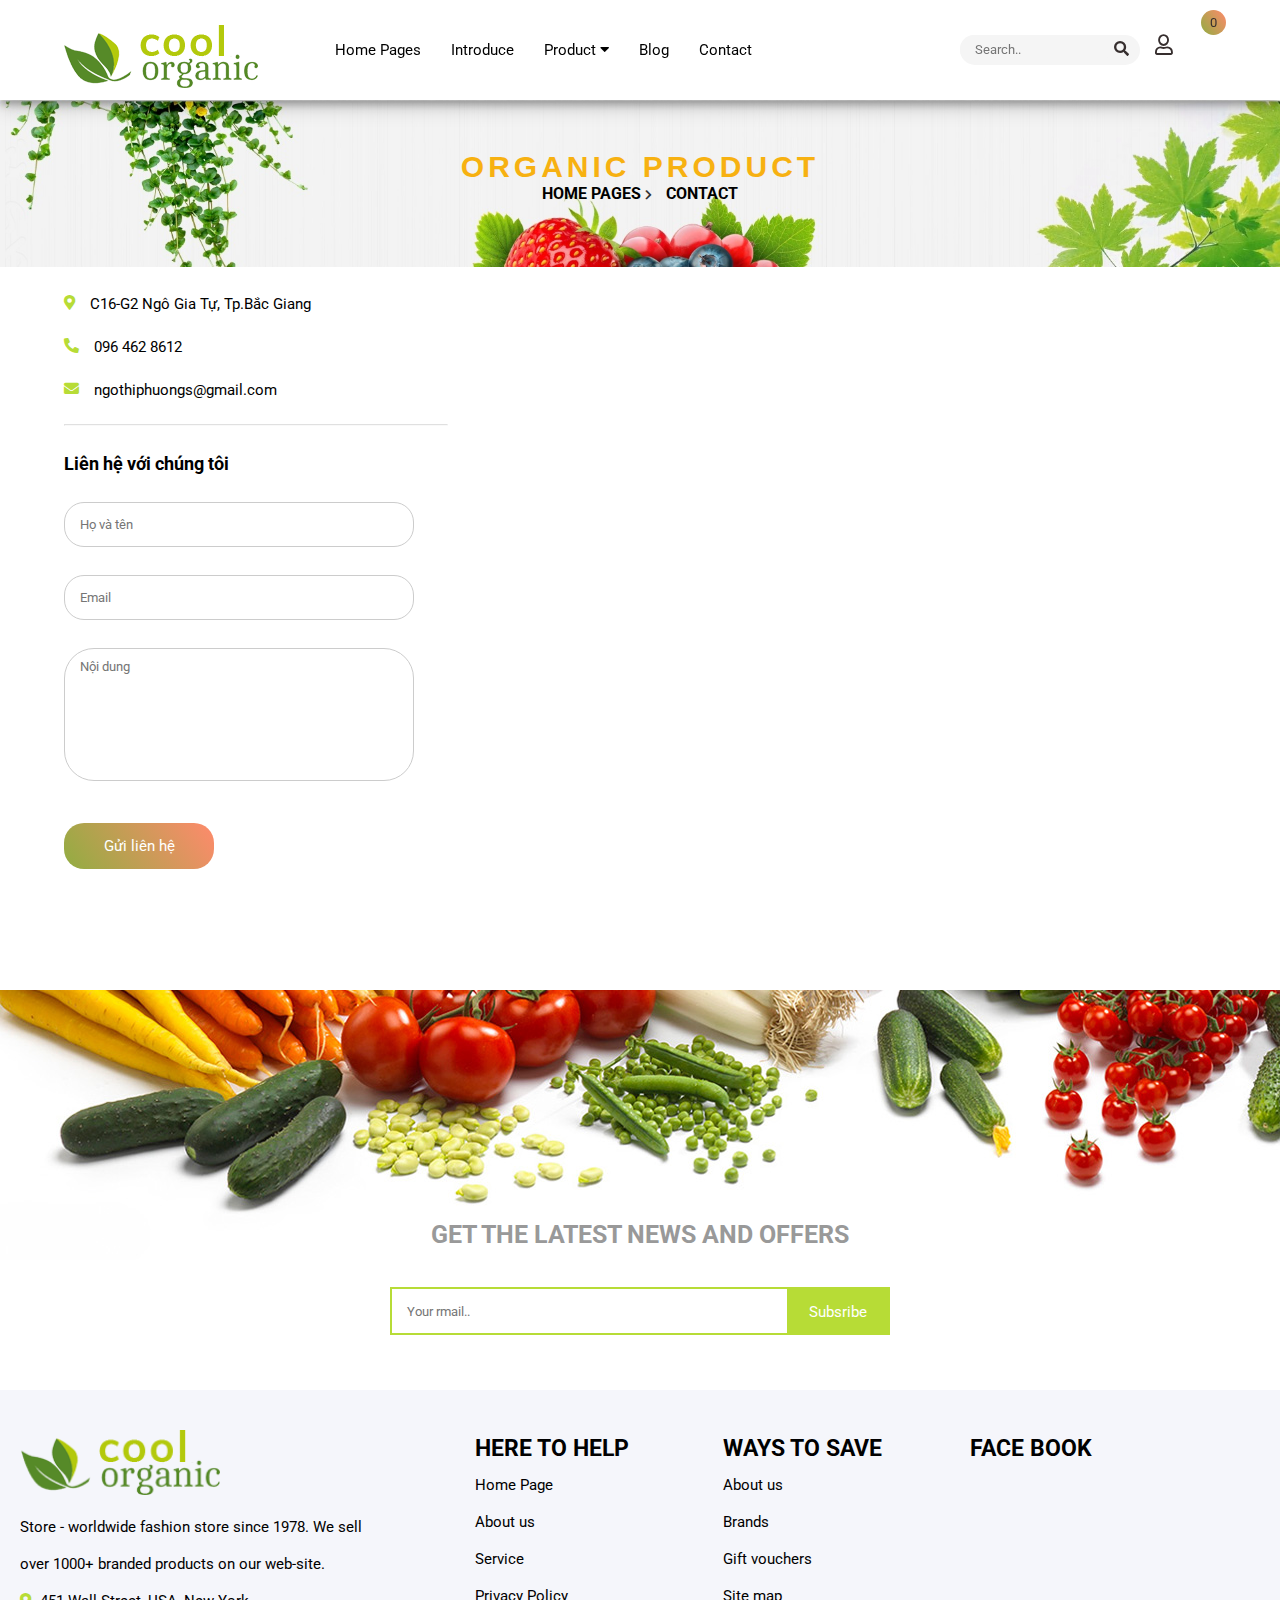
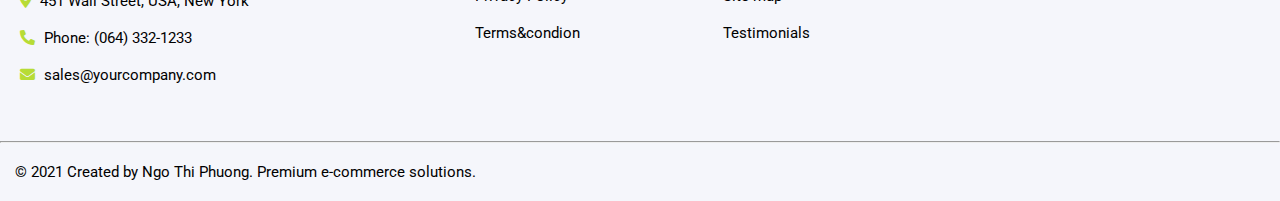
<file: lienhe.html>
<!DOCTYPE html>
<html lang="en">

<head>
    <meta charset="UTF-8">
    <meta http-equiv="X-UA-Compatible" content="IE=edge">
    <meta name="viewport" content="width=device-width, initial-scale=1.0">
    <title>Document</title>
    <link rel="stylesheet" href="stylelienhe.css">
    <link rel="stylesheet" href="https://pro.fontawesome.com/releases/v5.10.0/css/all.css" />
    <link
        href="https://fonts.googleapis.com/css2?family=Montserrat:ital,wght@0,300;0,400;1,300;1,400&family=Roboto:ital,wght@0,100;0,300;1,100;1,300&display=swap"
        rel="stylesheet">
        <link rel="stylesheet" href="style.css">
</head>

<body>
    <div id="container">
        <div id="header">
            <div class="header-logo">
                <img src="img/logo.png" alt="">

            </div>
            <div class="menu">
                <div class="menu-item">
                    <ul class="menu-item1">
                        <li><a href="index.html">Home Pages</a></li>
                        <li><a href="gioithieu.html">Introduce</a></li>
                        <li><a href="sanpham.html">Product <i class="fas fa-caret-down"></i>

                            </a>
                            <ul class="submenu">
                                <li><a href="sanpham.html"> Vegetables</a></li>
                                <li><a href="sanpham.html">Seafood </a></li>
                                <li><a href="sanpham.html">Radish</a></li>
                                <li><a href="sanpham.html">Nuts</a></li>
                                <li><a href="sanpham.html">Fresh food</a></li>

                            </ul>
                        </li>
                        <li><a href="lienhe.html">Blog</a></li>
                        <li><a href="#">Contact</a></li>
                    </ul>

                </div>
            </div>
            <div class="cac-icon">
                <div class="search">
                    <input type="text " placeholder="Search..">
                    <i class="fas fa-search"></i>
                </div>
                <div class="icon">
                    <i class="far fa-user user">
                        <div class="people">
                         <a class="nut " href="">Đăng nhập</a>

                                <a class="nut" href="">Đăng kí</a>
                           
                        </div>
                    </i>
                    <i class="far fa-shopping-basket">
                        <div class="giohang">
                            <p>Không có sản phẩm nào trong giỏ hàng</p>
                        </div>
                        <div class="number1">
                            <p>0</p>
                        </div>
                    </i>
                </div>
            </div>

        </div>
        <div id="content">
            <div class="banner">
                <div class="banner-text">

                    <H1 class=gioithieu>ORGANIC Product
                    </H1>

                    <div class="trangchu-lienhe">
                        <a href="index.html">Home Pages
                            <i class="fas fa-chevron-right"></i></a>
                        <a href="">Contact</a>
                    </div>
                </div>



            </div>

            <div class="noidung">
                <div class="content-left">
                    <ul class="diachi">
                        <li><i class="fas fa-map-marker-alt"></i>
                            <p>C16-G2 Ngô Gia Tự, Tp.Bắc Giang</p>
                        </li>
                        <li><i class="fas fa-phone-alt"></i>
                            <p> 096 462 8612</p>
                        </li>
                        <li><i class="fas fa-envelope"></i>
                            <p>ngothiphuongs@gmail.com</p>
                        </li>
                    </ul>
                    <hr>
                    <div class="gui">

                        <h3>Liên hệ với chúng tôi</h3>
                    </div>
                    <div class="gui">

                        <input type="text" placeholder="Họ và tên">
                    </div>
                    <div class="gui">

                        <input class="gui_lienhe" type="text" placeholder="Email">
                    </div>
                    <div class="gui">

                        <textarea name="" id="" cols="30" rows="10" placeholder="Nội dung"></textarea>
                    </div>
                    <div class="gui-lienhe"><input type="submit" value="Gửi liên hệ"></div>
                </div>
                <div class="content-right">
                    <iframe
                        src="https://www.google.com/maps/embed?pb=!1m18!1m12!1m3!1d237857.45973420097!2d105.81977911221834!3d21.32986402144263!2m3!1f0!2f0!3f0!3m2!1i1024!2i768!4f13.1!3m3!1m2!1s0x31351a7b1b7b2ac1%3A0x7a90cb6a6f9a0bd3!2zSGnhu4dwIEjDsmEsIELhuq9jIEdpYW5nLCBWaeG7h3QgTmFt!5e0!3m2!1svi!2s!4v1639097793380!5m2!1svi!2s"
                        width="600" height="450" style="border:0;" allowfullscreen="" loading="lazy"></iframe>

                </div>
            </div>

        </div>
    </div>
    <div id="footer">
        <div class="footer-top">
            <h2>GET THE LATEST NEWS AND OFFERS
            </h2>

            <div class="subsribe">
                <div class="subsribe-item">

                    <input type="search" placeholder="Your rmail..">
                    <button>Subsribe</button>
                </div>

            </div>
        </div>
        <div class="footer-bottom">
            <div class="block-footer">
                <div class="footer-item item-left">
                    <img src="img/logo.png" alt="">

                    <ul class="store">

                        <li>


                            Store - worldwide fashion store since 1978. We sell over 1000+ branded products on
                            our web-site.</li>

                        <li> <i class="fas fa-map-marker-alt"></i>
                            <p>

                                451 Wall Street, USA, New York
                        </li>
                        </p>
                        <li><i class="fas fa-phone-alt"></i>
                            <p>

                                Phone: (064) 332-1233
                        </li>
                        </p>
                        <li> <i class="fas fa-envelope"></i>

                            <p>

                                sales@yourcompany.com
                        </li>
                        </p>
                    </ul>

                </div>
                <div class="footer-item">
                    <h2>HERE TO HELP</h2>
                    <ul>
                        <li>
                            Home Page</li>
                        <li>
                            About us</li>
                        <li>Service</li>
                        <li>Privacy Policy</li>
                        <li>Terms&condion</li>
                    </ul>


                </div>
                <div class="footer-item ">
                    <h2>WAYS TO SAVE</h2>
                    <ul>
                        <li>About us</li>
                        <li>Brands</li>
                        <li>Gift vouchers</li>
                        <li>Site map</li>
                        <li>Testimonials</li>
                    </ul>

                </div>
                <div class="footer-item">
                    <h2>FACE BOOK</h2>
                    <iframe class="facebook" src="https://www.facebook.com/plugins/page.php?href=https%3A%2F%2Fwww.facebook.com%2Feve.taoenvy%2F&tabs=timeline&width=290&height=235px&small_header=true&adapt_container_width=true&hide_cover=true&show_facepile=true&appId" width="290" height="235px" style="border:none;overflow:hidden" scrolling="no" frameborder="0" allowfullscreen="true" allow="autoplay; clipboard-write; encrypted-media; picture-in-picture; web-share"></iframe>
                </div>
            </div>
            <hr>
            <p class="make-by">
                © 2021 Created by Ngo Thi Phuong. Premium e-commerce solutions.
            </p>

        </div>


    </div>


    </div>
  

    </div>



</body>

</html>
</file>
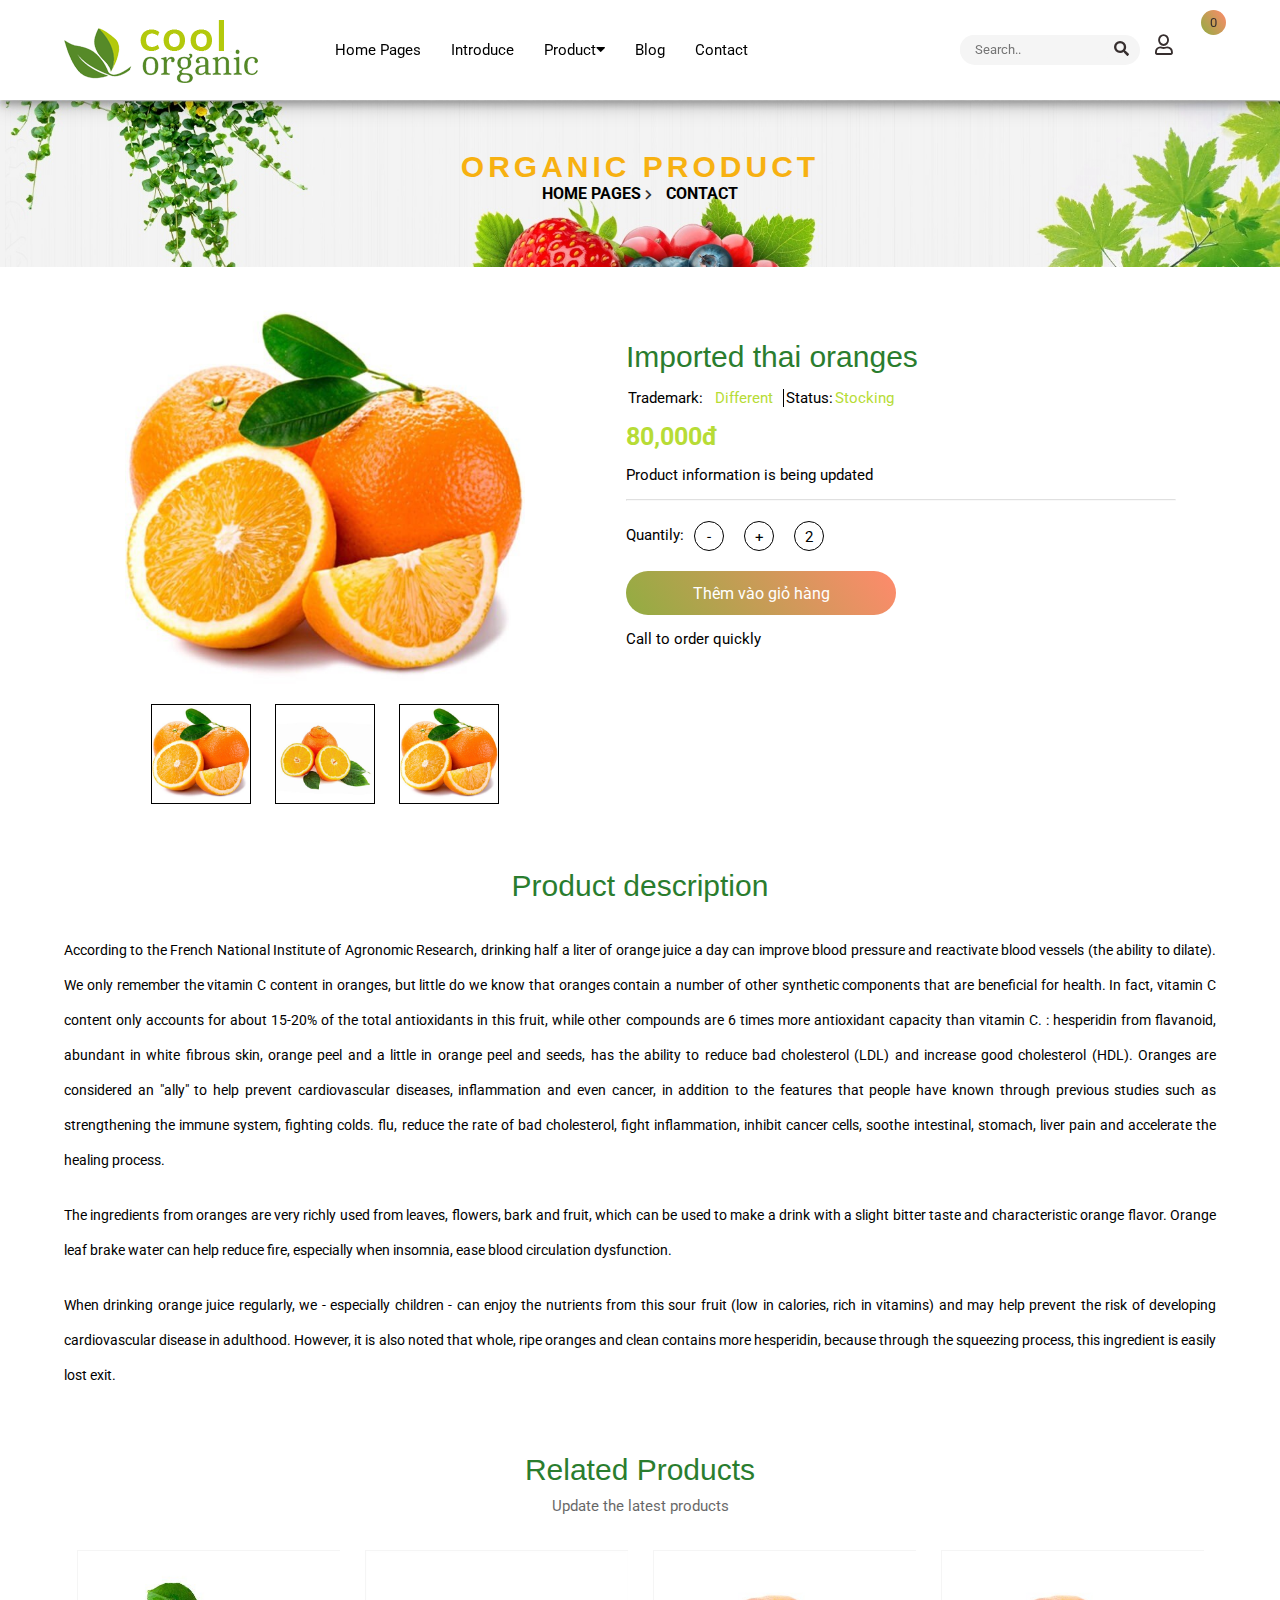
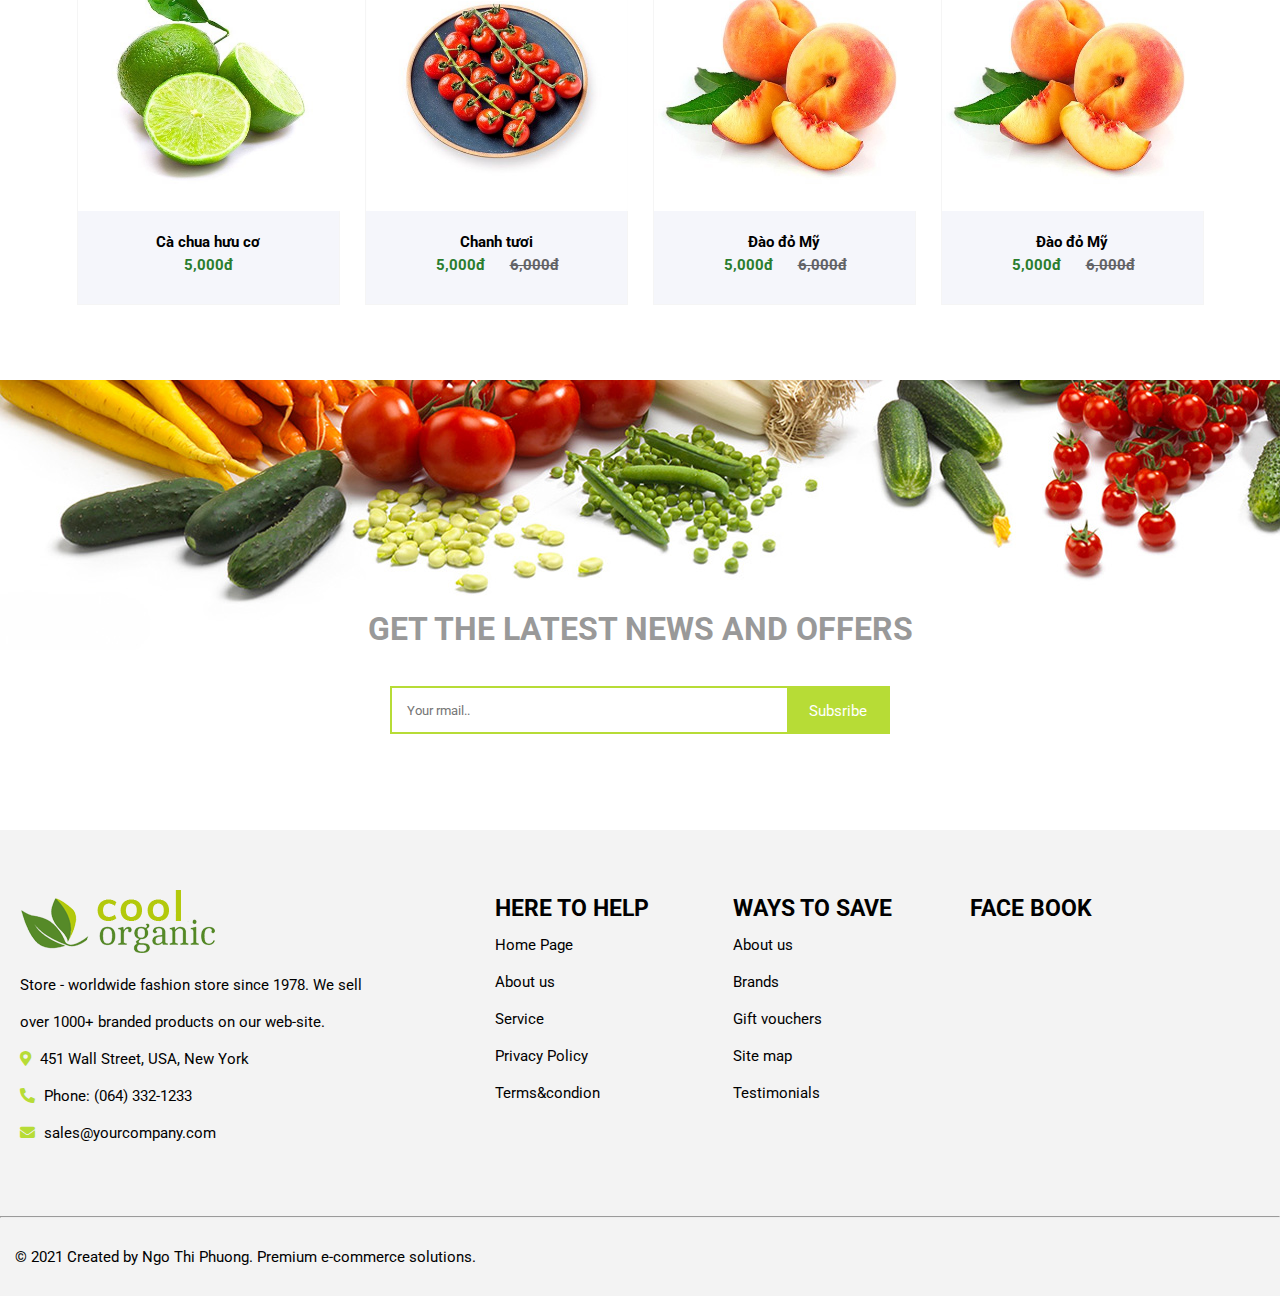
<file: sanpham.html>
<!DOCTYPE html>
<html lang="en">

<head>
    <meta charset="UTF-8">
    <meta http-equiv="X-UA-Compatible" content="IE=edge">
    <meta name="viewport" content="width=device-width, initial-scale=1.0">
    <title>Document</title>
    <link rel="stylesheet" href="styleblog.css">
    <link rel="stylesheet" href="https://pro.fontawesome.com/releases/v5.10.0/css/all.css" />
    <link
        href="https://fonts.googleapis.com/css2?family=Montserrat:ital,wght@0,300;0,400;1,300;1,400&family=Roboto:ital,wght@0,100;0,300;1,100;1,300&display=swap"
        rel="stylesheet">
        
      
</head>

<body>
    <div id="container">
        <div id="header">
            <div class="header-logo">
                <img src="img/logo.png" alt="">

            </div>
            <div class="menu">
                <div class="menu-item">
                    <ul class="menu-item1">
                        <li><a href="index.html">Home Pages</a></li>
                        <li><a href="gioithieu.html">Introduce</a></li>
                        <li><a href="sanpham.html">Product<i class="fas fa-caret-down"></i>
                            </a>
                            <ul class="submenu">
                                <li><a href="sanpham.html"> Vegetables</a></li>
                                <li><a href="sanpham.html">Seafood </a></li>
                                <li><a href="sanpham.html">Radish</a></li>
                                <li><a href="sanpham.html">Nuts</a></li>
                                <li><a href="sanpham.html">Fresh food</a></li>

                            </ul>
                        </li>
                        <li><a href="blog.html">Blog</a></li>
                        <li><a href="lienhe.html">Contact</a></li>
                    </ul>

                </div>
            </div>
            <div class="cac-icon">
                <div class="search">
                    <input type="text " placeholder="Search..">
                    <i class="fas fa-search"></i>
                </div>
                <div class="icon">
                    <i class="far fa-user user">
                        <div class="people">
                         <a class="nut " href="">Đăng nhập</a>

                                <a class="nut" href="">Đăng kí</a>
                           
                        </div>
                    </i>
                    <i class="far fa-shopping-basket">
                        <div class="giohang">
                            <p>Không có sản phẩm nào trong giỏ hàng</p>
                        </div>
                        <div class="number1">
                            <p>0</p>
                        </div>
                    </i>
                </div>
            </div>

        </div>
        <div id="content">
            <div class="banner">
                <div class="banner-text">

                    <H1 class=gioithieu>ORGANIC Product
                    </H1>

                    <div class="trangchu-lienhe">
                        <a href="index.html">Home Pages
                            <i class="fas fa-chevron-right"></i></a>
                        <a href="">Contact</a>
                    </div>
                </div>



            </div>
            <div class="khoi-content  ">
                <div class="anh-fruit">
                    <div class="anh-fruit-top">

                      <img src="img/cam.jpg" alt="">
                            
                    </div>
                    <div class="anh-fruit-bottom">
                     <img src="img/cam.jpg" alt="">
                     <img src="img/cam2.jpg" alt="">
                     <img src="img/cam.jpg" alt="">
                    </div>
                </div>
                <div class="khoi-text">

                    <h3>Imported thai oranges</h3>
                    <div class="thuonghieu">
                        <div class="thuong hieu">
                            <p class="trademark">Trademark: </p>
                            <p class="last trademark">Different</p>
                        </div>
                         <div class="thuong ">
                            <p class="trademark">Status: </p>
                            <p class="last trademarks ">Stocking</p>
                        </div>
                    </div>
                    <div class="gia-thanh">80,000đ</div>
                    <div class="thongtin">Product information is being updated</div>
                    <hr>
                    <div class="update_quantily">
                        <p class="number">Quantily: </p>
                        <div class="one">
                            <p class="one_cong">-</p>
                        </div>
                        <div class="one">
                            <p class="one_cong">+</p>
                        </div>
                        <div class=" one">
                            <p class="one_cong">2</p>
                        </div>
                    </div>
                   <a href="index.html"> <input type="submit" value="Thêm vào giỏ hàng"></a>
                    <p class="lienhe">Call to order quickly</p>
                </div>
            </div>
            <div class="mota">
                <h3>Product description</h3>
                <div>
                    <p>According to the French National Institute of Agronomic Research, drinking half a liter of orange juice a day can improve blood pressure and reactivate blood vessels (the ability to dilate). We only remember the vitamin C content in oranges, but little do we know that oranges contain a number of other synthetic components that are beneficial for health. In fact, vitamin C content only accounts for about 15-20% of the total antioxidants in this fruit, while other compounds are 6 times more antioxidant capacity than vitamin C. : hesperidin from flavanoid, abundant in white fibrous skin, orange peel and a little in orange peel and seeds, has the ability to reduce bad cholesterol (LDL) and increase good cholesterol (HDL). Oranges are considered an "ally" to help prevent cardiovascular diseases, inflammation and even cancer, in addition to the features that people have known through previous studies such as strengthening the immune system, fighting colds. flu, reduce the rate of bad cholesterol, fight inflammation, inhibit cancer cells, soothe intestinal, stomach, liver pain and accelerate the healing process.</p>
                </div>
                <div>
                    <p>The ingredients from oranges are very richly used from leaves, flowers, bark and fruit, which can be used to make a drink with a slight bitter taste and characteristic orange flavor. Orange leaf brake water can help reduce fire, especially when insomnia, ease blood circulation dysfunction.</p>
                </div>
                <div>
                    <p>When drinking orange juice regularly, we - especially children - can enjoy the nutrients from
                        this sour fruit (low in calories, rich in vitamins) and may help prevent the risk of developing
                        cardiovascular disease in adulthood. However, it is also noted that whole, ripe oranges
                        and clean contains more hesperidin, because through the squeezing process, this ingredient is easily lost
                        exit.

                    </p>
                </div>
            </div>
            <div class="sanpham">
                <div id="fruit">
                    <h3>Related Products</h3>
                    <p class="fruit-text">
                     
                        Update the latest products </p>

                    <div class="product-fruit">
                        <ul class="khoi-fruit">
                            <li>
                                <div class="ctnner">

                                    <a href="sanpham.html"><img src="img/chanh.jpg" alt=""></a>
                                    <div class="ctner-text">
                                        <div class="icon-overlay">
                                            <a href="sanpham.html"> <i class="far fa-shopping-basket"></i></a>

                                            <a href="sanpham.html"><i class="fas fa-heart"></i>
                                            </a>
                                        </div>

                                    </div>
                                </div>
                                <p class="name-fruit">Cà chua hưu cơ</p>
                                <p class="Gia-moi">5,000đ</p>
                            </li>
                            <li>
                                <div class="ctner">

                                    <a href="sanpham.html"><img src="img/cachua.jpg" alt=""></a>
                                    <div class="middle">
                                        <div class="text3">ĐÃ HẾT HÀNG</div>
                                    </div>
                                </div>
                                <p class="name-fruit">Chanh tươi</p>

                                <div class="gia">

                                    <p class="Gia-moi">5,000đ</p>
                                    <p class="Gia-cu">6,000đ</p>
                                </div>
                            </li>
                            <li>
                                <div class="ctnner">

                                    <a href=""><img src="img/dao.jpg" alt=""></a>
                                    <div class="ctner-text">
                                        <div class="icon-overlay">
                                            <a href="sanpham.html"> <i class="far fa-shopping-basket"></i></a>

                                            <a href="sanpham.html"><i class="fas fa-heart"></i>
                                            </a>
                                        </div>

                                    </div>
                                </div>
                                <p class="name-fruit">Đào đỏ Mỹ</p>
                                <div class="gia">
                                    <p class="Gia-moi">5,000đ</p>
                                    <p class="Gia-cu">6,000đ</p>
                                </div>
                            </li>
                            <li>
                                <div class="ctnner">

                                    <a href=""><img src="img/dao.jpg" alt=""></a>
                                    <div class="ctner-text">
                                        <div class="icon-overlay">
                                            <a href="sanpham.html"> <i class="far fa-shopping-basket"></i></a>

                                            <a href="sanpham.html"><i class="fas fa-heart"></i>
                                            </a>
                                        </div>

                                    </div>
                                </div>
                                <p class="name-fruit">Đào đỏ Mỹ</p>
                                <div class="gia">
                                    <p class="Gia-moi">5,000đ</p>
                                    <p class="Gia-cu">6,000đ</p>
                                </div>
                            </li>




                    </div>
                </div>
                <div id="footer">
                    <div class="footer-top">
                        <h2>GET THE LATEST NEWS AND OFFERS
                        </h2>
    
                        <div class="subsribe">
                            <div class="subsribe-item">
    
                                <input type="search" placeholder="Your rmail..">
                                <button>Subsribe</button>
                            </div>
    
                        </div>
                    </div>
                    <div class="footer-bottom">
                        <div class="block-footer">
                            <div class="footer-item item-left">
                                <img src="img/logo.png" alt="">
    
                                <ul class="store">
    
                                    <li>
    
    
                                        Store - worldwide fashion store since 1978. We sell over 1000+ branded products on
                                        our web-site.</li>
    
                                    <li> <i class="fas fa-map-marker-alt"></i>
                                        <p>
    
                                            451 Wall Street, USA, New York
                                    </li>
                                    </p>
                                    <li><i class="fas fa-phone-alt"></i>
                                        <p>
    
                                            Phone: (064) 332-1233
                                    </li>
                                    </p>
                                    <li> <i class="fas fa-envelope"></i>
    
                                        <p>
    
                                            sales@yourcompany.com
                                    </li>
                                    </p>
                                </ul>
    
                            </div>
                            <div class="footer-item">
                                <h2>HERE TO HELP</h2>
                                <ul>
                                    <li>
                                        Home Page</li>
                                    <li>
                                        About us</li>
                                    <li>Service</li>
                                    <li>Privacy Policy</li>
                                    <li>Terms&condion</li>
                                </ul>
    
    
                            </div>
                            <div class="footer-item ">
                                <h2>WAYS TO SAVE</h2>
                                <ul>
                                    <li>About us</li>
                                    <li>Brands</li>
                                    <li>Gift vouchers</li>
                                    <li>Site map</li>
                                    <li>Testimonials</li>
                                </ul>
    
                            </div>
                            <div class="footer-item">
                                <h2>FACE BOOK</h2>
                                <iframe class="facebook" src="https://www.facebook.com/plugins/page.php?href=https%3A%2F%2Fwww.facebook.com%2Feve.taoenvy%2F&tabs=timeline&width=290&height=235px&small_header=true&adapt_container_width=true&hide_cover=true&show_facepile=true&appId" width="290" height="235px" style="border:none;overflow:hidden" scrolling="no" frameborder="0" allowfullscreen="true" allow="autoplay; clipboard-write; encrypted-media; picture-in-picture; web-share"></iframe>
                            </div>
                        </div>
                        <hr>
                        <p class="make-by">
                            © 2021 Created by Ngo Thi Phuong. Premium e-commerce solutions.
                        </p>
    
                    </div>
    
    
                </div>

            </div>


</body>

</html>
</file>
<file: style.css>
* {
    margin: 0px;
    padding: 0px;
    box-sizing: border-box;
    font-family: 'Roboto', sans-serif;

}

:root {
    --primary-color: #8b8b99;
    --color-while: #ffff;
    --color-green: #2A7D2E;
    --color-grn: #b7dc36;
}


.menu-item .menu-item1 {
    display: flex;
}

body {
    background-color: #ffffff;

}

html {
    font-size: 15px;
}

.menu {
    display: flex;
}

#header {
    box-shadow: 0 4px 8px 0 rgba(0, 0, 0, 0.2), 0 6px 20px 0 rgba(0, 0, 0, 0.19);
    top: 0px;
    display: flex;
    width: 100%;
    height: 100px;
    position: fixed;
    z-index: 10;
    background-color: #ffff;
}

.header-logo {
    width: 25%;
   background: var(--color-while);
    text-align: center;
    margin-top: 25px;

    
   

}
.oganic{
    width: 220px;
   
}

.menu {
    line-height: 100px;
    width: 50%;
    /* justify-content: space-between; */
    /* background-color: #ffff; */

}

.menu-item1>li>a:hover {
    color: var(--color-green);
}

.submenu li a:hover {
    background-color: yellowgreen;
    border-bottom: yellowgreen;
    color: var(--color-while);
}

.menu-item1 {
    position: relative;
}

.menu-item1 li {
    list-style: none;

}

.menu-item1 li a {
    text-decoration: none;
    padding: 0px 15px;
    /* color: #000; */
    color: black;
    display: block;
}

/* TÌM KIẾMS */
.cac-icon {
    display: flex;
}

/* nut bên trái */
.cac-icon {
    width: 25%;
    margin-top: 35px;

}

.menu-item1 .fal {
    font-weight: 300;
    color: rgb(277, 65, 72);
}

/* phan */
.giohang {
    width: 240px;
    height: 68px;
    background: var(--color-while);
    position: absolute;
    right: 0px;
    border-radius: 8px;
    bottom: -100px;
    border: 1px solid var(--color-green);
    box-shadow: 0px 10px 27px 12px rgb(0 0 0 / 5%);
    display: none;

}

.icon .fa-shopping-basket:hover .giohang {
    display: block;
}

.giohang>p {
    font-size: 15px;
    margin: 13px 15px;
    line-height: 20px;

}

.icon .fa-user {
    position: relative;
}

.people {
    background: white;
    width: 180px;
    height: 80px;
    right: 0px;
    bottom: -110px;
    position: absolute;
    text-align: center;
    border-radius: 12px;
    border: 1px solid var(--color-green);
    display: none;
    box-shadow: 0px 10px 27px 12px rgb(0 0 0 / 5%);


}

.people a {
    display: block;
    color: var(--color-while);

    padding: 10px 0px;
    width: 150px;
    border-radius: 15px;
    background: -webkit-linear-gradient(35deg, #91ad41 0%, #ff8a6c 100%) !important;
    ;
    text-decoration: none;
    font-size: 15px;
    margin: 3px auto;

}

.icon .fa-user:hover .people {
    display: block;
}

.number1>p {
    font-size: 13px;
}

.number1 {
    position: absolute;
    width: 25px;
    height: 25px;
    border-radius: 50%;
    text-align: center;
    line-height: 25px;
    bottom: 20px;
    left: 24px;
    background: -webkit-linear-gradient(35deg, #91ad41 0%, #ff8a6c 100%) !important;
    ;
}





.icon .fa-shopping-basket {
    position: relative;
    cursor: pointer;
}

.search {
    background-color: rgb(245, 245, 245);
    width: 180px;
    height: 30px;
    border-radius: 20px;
}

.search input {
    border: none;
    outline: none;
    height: 28px;
    background-color: rgb(245, 245, 245);
    border-radius: 20px;
    text-indent: 15px;
    width: 150px;
    cursor: pointer;
}

.search i {
    color: rgb(54, 46, 46);
}

.cac-icon .icon {}

.cac-icon .icon i {
    font-size: 20px;
    color: rgb(54, 46, 46);
    padding-left: 15px;
}

/* phần menu con */
.submenu {
    position: absolute;
    box-shadow: 0 4px 8px 0 rgba(0, 0, 0, 0.2), 0 6px 20px 0 rgba(0, 0, 0, 0.19);
    border-radius: 2px;
    z-index: 10;
    background: #ffff;
    width: 200px;
    display: none;
    visibility: hidden;
}

.submenu li a {
    text-decoration: none;
    display: block;
    text-indent: 10px;
    color: black;
    font-size: 15px;
    color: var(--primary-color);
    line-height: 45px;

}

.menu-item1>li:hover .submenu {
    display: block;
    visibility: visible;

}

/* an menu */

.slide {
    height: 300px;
    width: 100%;
    background-image: url('img/7.jpg');
}

.slide-anh {
    width: 100%;
    height: 400px;
    background-size: cover;
    background-image: url('img/anh8.jpg');

}

.cac-slide {

    position: relative;
    margin: 0px auto;
    width: 100%;
    height: auto;

}

.slide-text .text {
    letter-spacing: 4px;

}

.slide {
    width: 100%;

}

.anh-slide {
    width: 90%;
    bottom: 11%;
    text-align: center;
    left: 60px;
    position: absolute;
}

.anh-slide img {
    text-align: center;
    object-fit: cover;
    width: 100%;
    height: auto;
}

.slide-text {
    position: absolute;

}

.slide-text>p {
    line-height: 30px;
    margin: 30px 42px;
}
.cungcap {
    font-size: 18px;
}

.slide-text>hr {
    border: 1px solid var(--color-grn);
    width: 60px;
    margin: 0px auto;
    background: var(--color-grn);
}

.slide-text>h1 {
    text-transform: uppercase;
    font-style: italic;
    margin-top: 30px;
    color: #2A7D2E;

    font-size: 25px;
}

.slide-text>input {
    color: #b7dc36;
    border: 1px solid #b7dc36;
    width: 100px;
    height: 44px;
    background: white;
    cursor: pointer;
}

.slide-text>input:hover {
    background-color: #91ad41;
    color: #fff;
}

#content {
    margin-top: 80px;
}

/* nút xem ngay */


/* về chúng ta */

#product {
    text-align: center;
    height: auto;
    display: flex;
    justify-content: space-around;
    width: 90%;
    margin: 80px auto;

}
.yet {

    border: 1px solid black;
    width: 346px;
    height: 242px;
    position: relative;
}

.product-img {
    position: absolute;

    width: 100px;
    height: 100px;
    border-radius: 50px;
    border: 2px solid #2A7D2E;
    background: var(--color-while);
    top: -50px;
    left: 124px;

}

.product-img:hover img {
    transform: rotate(1turn);
}

.product-img img {
    margin-top: 19px;
    transition: 1.5s ease-out;


}

.yet h2 {
    margin-top: 65px;
    margin-bottom: 15px;
}

.yet p {
    line-height: 30px;
    color: #000;
    margin: 0px 20px;
    font-size: 16px;
}

/* SALE */
.supply {
    margin-top: -10px;
    height: auto;

}

.khoi-supply {
    display: flex;
    width: 90%;
    margin: auto;

}


.supply-gio img:hover {
    animation: shake 0.5s;
    animation-iteration-count: infinite;
}

@keyframes shake {
    0% {
        transform: translate(1px, 1px) rotate(0deg);
    }

    10% {
        transform: translate(-1px, -2px) rotate(-1deg);
    }

    20% {
        transform: translate(-3px, 0px) rotate(1deg);
    }

    30% {
        transform: translate(3px, 2px) rotate(0deg);
    }

    40% {
        transform: translate(1px, -1px) rotate(1deg);
    }

    50% {
        transform: translate(-1px, 2px) rotate(-1deg);
    }

    60% {
        transform: translate(-3px, 1px) rotate(0deg);
    }

    70% {
        transform: translate(3px, 1px) rotate(-1deg);
    }

    80% {
        transform: translate(-1px, -1px) rotate(1deg);
    }

    90% {
        transform: translate(1px, 2px) rotate(0deg);
    }

    100% {
        transform: translate(1px, -2px) rotate(-1deg);
    }
}

.supply-gio {
    flex: 1;
}

.khoi-supply-text {
    flex: 1.5;
}

.date-sale {
    background-color: #b7dc36;
    height: 118px;
    justify-content: space-around;
}

.date-demo {
    display: flex;
    justify-content: space-around;


}

.khoi-date {

    padding-top: 30px;
}

.date-demo .day {
    flex: 1;
    text-align: center;
    font-size: 28px;
    color: var(--color-while);
    border-right: 1px solid var(--color-while);
}

.shop-now-sale {
    text-align: center;
}

.shop-now-sale>input {
    color: #b7dc36;
    font-size: 18px;
    width: 148px;
    height: 46px;
    border: 1px solid #b7dc36;
    background-color: #fff;
    margin: 20px 0px;
    text-align: center;
    text-transform: uppercase;
    cursor: pointer;
}

.shop-now-sale>input:hover {
    background-color: #b7dc36;
    color: var(--color-while);
}

.khoi-supply-text>p {
    margin: 20px 0px;

}

.supply {
    margin-bottom: 50px;

}

.supply-gio>img {
    width: 450px;
    text-align: center;
}

.khoi-supply-text>h2 {
    color: red;
    font-weight: bold;

}

.supply>h2 {
    text-transform: uppercase;
    text-align: center;
    margin-bottom: 30px;

    color: #2A7D2E;
    
}



.noidungduoi {
    display: flex;
    color: #555555;
    font-style: italic;
    line-height: 35px;
    margin-bottom: 100px;
}

.text-left {
    flex: 1;
    background-color: rgb(244, 238, 222);
    display: flex;
}

.text-right {
    flex: 1;
    background-color: #d4e0ab;
    display: flex;
    position: relative;
}



.noidungduoi img {
    width: 350px;
}

.anh_noidung {
    flex: 1;
}

.text-noidung {
    text-align: center;
    flex: 1;
}

.text-noidung h4 {
    font-size: 30px;
    padding-top: 20px;
}

.free_ship>img {
    position: absolute;
    bottom: 1px;
    width: 300px;
}

.text-noidung>a {
    width: 130px;
    height: 40px;
 
    display: block;
    line-height: 40px;
  
    text-align: center;
    margin: 15px auto;
    border-radius: 20px;
}

.btn_left {
    border: 2px solid rgb(245, 181, 113);
    color: rgb(245, 181, 113);
}

.btn_left:hover {
    background-color: rgb(245, 181, 113);
    color: #fff;
    transition: 0.4s ease-in;
}

.btn_right {
    border: 2px solid rgb(139, 157, 77);
    color: rgb(139, 157, 77);
}

.btn_right:hover {
    background: rgb(139, 157, 77);
    color: #fff;
    transition: 0.4s ease-in;
}

.ctner {
    position: relative;
}

.sale-phantram {
    width: 60px;
    top: 10px;
    height: 30px;
    left: 10px;
    background: orange;
    position: absolute;
    line-height: 30px;
    font-size: 14px;
    border-radius: 20px;
    color: white;


}


/* danh mục sản phẩm */
#fruit {
    height: auto;
    margin: auto;

}


.ctner {
    position: relative;

}

#fruit h2, #selling h2 {
    text-align: center;
    text-transform: uppercase;
    color: #2A7D2E;
    font-weight: bold;



}

#fruit>p, #selling>p {
    text-align: center;
    padding-top: 10px;
    opacity: 0.6;

}

.khoi-fruit li {
    margin: 15px 0px;
    border: 1px solid rgb(245, 245, 245);
}

.khoi-fruit {


    text-align: center;
    margin: auto;
    width: 90%;
    display: flex;
    flex-wrap: wrap;
    justify-content: space-around;
    margin-top: 20px;

}

/* ICON giỏ hàng */
.ctnner {
    position: relative;
}


.icon-overlay {
    position: absolute;
    width: 100%;
    height: 50px;
    bottom: 5%;
    opacity: 0;

}

.icon-overlay a i {
    line-height: 40px;
    font-size: 20px;
    color: var(--color-while);

}

.icon-overlay a {
    margin: 5px;
    border-radius: 50%;
    width: 40px;
    height: 40px;
    display: inline-block;
    background-color: var(--color-grn);
}

.ctnner:hover .icon-overlay {
    opacity: 1;

}

.icon-overlay a:hover {
    background-color: #2A7D2E;
    transition: 0.4s ease-in;
}

.ctnner:hover img {
    opacity: 0.6;
}

/* cac hover */
.khoi-fruit li:hover {
    box-shadow: 0 4px 8px 0 rgba(0, 0, 0, 0.2), 0 6px 20px 0 rgba(0, 0, 0, 0.19);
}

.khoi-fruit img {

    opacity: 1;
    display: block;

    transition: .5s ease;
    backface-visibility: hidden;

    width: 262px;
    height: 260px;

}



.container:hover .middle {
    opacity: 1;
}

.text3 {
    background-color: #b7dc36;
    /* opacity: 0.6; */
    color: white;



    font-size: 16px;
    padding: 16px 32px;
}

.ctner:hover img {
    opacity: 0.6;
}

.ctner:hover .middle {
    opacity: 1;
}


.middle {
    width: 263px;
    height: 50px;
    transition: .5s ease;
    opacity: 0;
    position: absolute;
    left: 131px;
    bottom: 50px;
    transform: translate(-50%, -50%);
    -ms-transform: translate(-50%, -50%);
    text-align: center;
}


.khoi-fruit li {
    width: 263px;
    height: 355px;
    list-style: none;
    background: rgb(245, 246, 251);
    line-height: 23px;
    font-weight: bold;
}

.khoi-fruit li .name-fruit {
    margin-top: 20px;
}

.name-fruit {
    font-weight: bold;
}

.gia {
    margin: 0px 70px;
    display: flex;
}

.gia .Gia-cu {
    margin-left: 25px;
    text-decoration: line-through;
    opacity: 0.6;
}

.Gia-moi {
    color: var(--color-green);
}

/* SẢN PHẨM BÁN CHẠY */
#selling {
    height: auto;

}

#selling h2 {
    margin-top: 80px;
}

/* Phần tin tức mới nhất */
#news {

    margin: auto;
    height: auto;
    width: 95%;

}

#news>img, #selling>img, #fruit>img {
    width: 250px;
    height: 50px;
    margin-left: 40%;

}

#news>h2 {
    text-align: center;
    margin-top: 80px;
    text-transform: uppercase;
    color: #2A7D2E;

}

.product-fruit, .cac-news {
    margin-top: 20px;
}

.image {
    height: 320px;
    width: 365px;
    overflow: hidden;
}

.news-item img {
    width: 100%;
    height: 100%;
    object-fit: cover;
    object-position: center;
    transition: 0.25s;
}

.image:hover img {
    transform: scale(1.2);
}

.news-item {
    display: flex;
    justify-content: space-around;

}

.news-item li {
    list-style: none;
    text-align: center;
    width: 365px;
    height: 450px;
    background:
        rgb(245, 246, 251);
}

.news-item li a {
    text-decoration: none;
}

.news-item .date {
    height: 40px;
    display: flex;
    background-color: rgb(234, 242, 245);
    line-height: 40px;
    /* bottom: 3px; */
}

.date p {
    padding: 0px 5px;
    font-size: 14px;
}

.news-item li .date {
    height: 40px;
}

.menu-item li .news-text {
    height: 150px;
    background:
        rgb(245, 246, 251);
    color: #000;

}

.khoi-text p {
    color: #000;
    margin: 0px 15px;
    text-align: center;

}

.news-text>p {
    font-size: 14px;
}

.news-item .date {
    justify-content: center;
}

.date .name-poster {
    color: rgb(58, 148, 58);
    font-weight: bold;
}

.name-poster>i {
    color: gray;
}

.khoi-text>p {
    font-size: 13px;
    line-height: 20px;



}

.khoi-text>h4 {
    color: #000;
    font-size: 15px;
    padding: 8px 0px;


}


/* phần footer */
#footer {
    margin-top: 60px;
    width: 100%;
   height: auto;
}

.footer-top {
    background-image: url('img/bgr.jpg');
    width: 100%;
    height: 400px;
    text-align: center;
}

.footer-top>h2 {
    font-size: 25px;
    color: #999;
    padding-top: 18%;
}

.subsribe-item>input {
    width: 400px;
    text-indent: 15px;
    height: 45px;
    float: left;
    border: none;
    outline: none;


}

.subsribe-item>button {
    cursor: pointer;
    font-size: 15px;
    height: 45px;
    border: none;
    width: 101px;
    margin-left: -5px;

    color: #fff;
    border: none;
 background: var(--color-grn);


}

.subsribe {
    overflow: hidden;
    width: 500px;
    height: 48px;
    margin: 0px auto;
    border: 2px solid var(--color-grn);
    margin-top: 38px;
}
.footer-bottom{
    height:auto;
    width: 100%;
background-size: cover;
object-fit: cover;
background: rgb(245, 246, 251);
color: #000;
  
}
.block-footer{
    display: flex;
 
    line-height: 37px;
   
}
.footer-item{
    flex: 1;
    padding: 40px 20px 15px 20px;
   
}
.block-footer .item-left{
    flex: 2;
}
.store{
    width: 350px;
}
.footer-item ul li{
   list-style: none;
  

}
.make-by{
    padding:20px 15px;
}
.block-footer>hr{
 color: #8b8b99;

}

.store li p{
    padding-left:5px;
    display: inline;
}
.facebook{
    margin-top: 10px;
}
.footer-item i{
    color: var(--color-grn);
}
.footer-item>img{
    width: 200px;
  
}
.the_laster{
    font-size: 18px;
  color: #2A7D2E;
   
}
.footer_hr{
  width: 60px;
  border: 1px solid #b7dc36 ;
  background: #b7dc36;
}
.make_by_hr{
    opacity: 0.4;
}
</file>
<file: styleblog1.css>
* {
    margin: 0px;
    padding: 0px;
    box-sizing: border-box;
    font-family: 'Roboto', sans-serif;

}

:root {
    --primary-color: #8b8b99;
    --color-while: #ffff;
    --color-green: #2A7D2E;
    --color-grn: #b7dc36;
}
html {
    font-size: 15px;
}

#content-block{
    width: 100%;
    box-sizing: border-box;
    padding: 0px;
    margin-top: 100px;
   
  

   
}
    
.block-item{
    display: grid;
    width: 100%;
    grid-template-columns: 1fr 1fr 1fr 1fr;
    grid-template-rows: 1fr 1fr 1fr 1fr;
    overflow: hidden; 

   
    
}
.block-item1, .block-item2{

    width: 315px;
    height: 315px;
   overflow: hidden; 

 
}
.block-item1 img{
    width: 315px;
    height: 315px;
    object-fit: cover;
}
.block-item2{
padding: 50px 50px 50px 40px;
 line-height: 30px;
 box-sizing: border-box;
  
}
.item2-text{
    display: flex;
    justify-content: space-between;
  padding: 10px 0px;
}

 .block-item2 .read-more{
   margin-top: 50px;
   display: block;
   text-decoration: none;
    color:var(--color-green);
    padding-left: 50px;
}
.block-item2 h3{
 font-weight: bold;
   color: #000;
    text-transform: uppercase;
}
.item2-text p{
    font-size: 13px;
}
.people-adam{
   color: #927263;
}
.item2-text .july{
    color:var(--color-green);
    font-weight: bold;
}
.block-item2 .read-more:hover{
    color: #927263;
}
.block-all{
   
   background: rgb(108,167,1 );
    height: 65px;
    width: 100%;
  
}

.block-top{
    color: white;
    line-height: 65px;
    margin: auto;
    width: 80%;
    display: flex;
    justify-content:space-between;
}
.all-right>a{
    color: white;
    text-decoration: none;
    padding:  0px 15px;

    
  
}

.block-item1{
    position: relative;
    overflow: hidden;
    opacity: 1;
}
.icon-eye{
    z-index: 7;
    position: absolute;
    width: 45px;
    left: 130px;
    top: 130px;
    text-align: center;
    height: 45px;
    border-radius: 50%;
    background: rgb(108,167,1 );
opacity: 0;
}
.icon-eye .fa-eye{
    font-size: 20px;
    color: var(--color-while);

    line-height: 45px;
}
.block-item1:hover .icon-eye{
    opacity: 1;

}
.block-item1:hover {
 opacity: 0.6;
}
</file>
<file: stylegioithieu.css>
* {
    margin: 0px;
    padding: 0px;
    box-sizing: border-box;

    font-family: 'Roboto', sans-serif;

}

:root {
    --primary-color: #8b8b99;
    --color-while: #ffff;
    --color-green: #2A7D2E;
}



.menu-item .menu-item1 {
    display: flex;
}

body {
    background-color: var(--color-while);

}

html {
    font-size: 15px;

}

.menu {
    display: flex;
}

#header {
    box-shadow: 0 4px 8px 0 rgba(0, 0, 0, 0.2), 0 6px 20px 0 rgba(0, 0, 0, 0.19);
    top: 0px;
    display: flex;
    width: 100%;
    height: 100px;

    /* padding: 0px 70px; */
    position: fixed;
    z-index: 10;
    background-color: #ffff;
}

.header-logo {
    width: 25%;
    line-height: 100px;
    background: var(--color-while);
    text-align: center;
    margin-top: 20px;

}

.menu {
    line-height: 100px;
    width: 50%;
    /* justify-content: space-between; */
    /* background-color: #ffff; */

}

.menu-item1>li>a:hover {
    color: var(--color-green);
}

.submenu li a:hover {
    background-color: yellowgreen;
    border-bottom: yellowgreen;
    color: var(--color-while);
}

.menu-item1 {
    position: relative;
}

.menu-item1 li {
    list-style: none;

}

.menu-item1 li a {
    text-decoration: none;
    padding: 0px 15px;
    /* color: #000; */
    color: black;
    display: block;
}

/* TÌM KIẾMS */
.cac-icon {
    display: flex;
}

/* phanhover */

/* nut bên trái */
.cac-icon {
    width: 25%;

    margin-top: 35px;


}

.menu-item1 .fal {
    font-weight: 300;
    color: rgb(277, 65, 72);
}

.search {
    background-color: rgb(245, 245, 245);
    width: 180px;
    height: 30px;
    border-radius: 20px;
}

.search input {
    border: none;
    outline: none;
    height: 28px;
    background-color: rgb(245, 245, 245);
    border-radius: 20px;
    text-indent: 15px;
    width: 150px;
}

.search i {
    color: rgb(54, 46, 46);
}



.cac-icon .icon-menu i {
    font-size: 20px;
    color: rgb(54, 46, 46);
    padding-left: 15px;
}

/* phần menu con */
.submenu {
    position: absolute;
    box-shadow: 0 4px 8px 0 rgba(0, 0, 0, 0.2), 0 6px 20px 0 rgba(0, 0, 0, 0.19);
    border-radius: 2px;
    z-index: 10;
    background: #ffff;
    width: 200px;
    display: none;
    visibility: hidden;

}

.submenu li a {
    text-decoration: none;
    display: block;
    text-indent: 10px;
    color: black;
    font-size: 15px;
    color: var(--primary-color);



    /* color: white; */
    line-height: 45px;

}

.menu-item1>li:hover .submenu {
    display: block;
    visibility: visible;

}


#footter {
    margin-top: 60px;
}

.subscribe-TT {
    width: 100%;
    height: 232px;
    background-image: url(https://food-03.web4s.vn/uploads/plugin/custom_img/2019-08-23/1566527241-1511252633-custom.jpg);
    background-repeat: no-repeat;
    background-position: center center;
    background-size: cover;
    display: flex;
}

.text-subscribe-TT {
    flex: 1;
    text-align: center;
}

.text-subscribe-TT h2 {
    margin-top: 90px;

}

.subscribe-TT-input {
    flex: 1;
}

.form-input {
    background-color: #fff;
    display: inline-block;
    margin-top: 90px;
    margin-left: 15px;

}

.form-input input {
    width: 350px;
    height: 43px;
    border: none;
    padding-left: 10px;
    outline: none;
    border-radius: 30px;
}

.form-input {}

.form-input button {
    width: 100px;
    height: 43px;
    background: -webkit-linear-gradient(35deg, #91ad41 0%, #ff8a6c 100%) !important;
    ;
    color: #fff;
    border: none;
    cursor: pointer;
    font-weight: 600;

    margin-left: 50px;

}

.form-input button:hover {
    background-color: #f7b111;
    transition: 0.4s ease-in;
}

/* CONTENT */
#content {
    font-size: 15px;
    margin-top: 100px;
    width: 100%;
}




.trangchu-lienhe i {
    opacity: 0.6;
    font-size: 14px;
}
.banner{
    background-image: url('img/banner_dau.jpg');
  width: 100%;
height: 170px;
margin-top: 100px;
object-fit: contain;
  background-repeat: no-repeat;
  background-size: contain;

}

.banner-text{
padding-top: 50px;
    text-align: center;

    
    text-transform: uppercase;
}
.gioithieu{
    font-weight:600;
    font-family: 'Franklin Gothic Medium', 'Arial Narrow', Arial, sans-serif;

}
.trangchu-lienhe .fa-chevron-right{
   
    font-size: 11px;
    opacity: 0.8;
}
.banner-text a{
    text-decoration: none;
    font-size: 16px;
    padding: 5px 5px;
    font-weight: bold;
    color: #000;
    
}
.banner-text>h1{
    color: #f7b111;
    letter-spacing: 4px;

}
.trangchu-lienhe i{
    opacity: 0.6;
}











/* Phần nội dung content */
.khoi-content {
    width: 85%;
    height: auto;
    margin: 40px auto;

}

.content-text {
    margin-top: 40px;
}

.khoi-content h3, .why-gioithieu h3 {
color: #2A7D2E;
font-weight: 100;
font-size: 30px;
   font-family: 'Franklin Gothic Medium', 'Arial Narrow', Arial, sans-serif;
    text-align: center;
   

}

.anh-gt1 {
    height: 220px;
    width: 180px;
}

.khoi-content .content-text {
    display: flex;
}

.content-text>p {
    flex: 1;
    line-height: 30px;
    text-align: left;
    text-indent: 25px;
}

.introphoto {
    flex: 1;
    text-align: right;
}

.introphoto>img {
    width: 450px;

}

/* PHẦN NỘi DUNG 2 */


.why-gioithieu .why {

    width: 87%;
    height: auto;

    display: flex;

    margin: 35px auto;
}

.why-light {
    flex: 1;

}

.why-center {
    flex: 1;
    text-align: center;
}

.why-right {
    flex: 1;

}

.why-gioithieu>h3 {
    margin-top: 60px;




}

.khoi-content {
    margin-top: 50px;
}

.why-center img.anh-gt2 {
    width: 315px;
    height: 315px;
    margin-top: 20px;
}

.icon-why {
    display: flex;
    line-height: 25px;

}

.icon-why .icon {
    margin-top: 20px;
}

.why-light, .icon-why {
    margin-bottom: 30px;
}

.why-right .icon-why {
    margin-bottom: 30px;
    text-align: right;
}

.why-right hr {
   background:rgb(183, 156, 143) ;

    margin: 5px 0px 5px 260px;
    width: 45px;
    border: 1px solid rgb(183, 156, 143);
}

#content .why-light hr {
    margin: 5px 0px;
    width: 40px;
    border: 1px solid rgb(183, 156, 143);
   background: rgb(183, 156, 143);

}

#content .icon:hover {
    background-color: #91ad41;
    color: var(--color-while);
}

.icon {
    color: rgb(183, 156, 143);
    width: 50px;
    height: 50px;
    border-radius: 50px;
    background-color: rgb(240, 236, 234);
    padding: 0px 10px;
    vertical-align: middle;
    margin: 0px 10px;
}

.icon-why .icon i {
    font-size: 30px;
    line-height: 50px;
    text-align: center;
    object-fit: contain;

}

.icon-phai {
    float: right;
}

.text-trai {
    float: left;
}

.text-content2 {
  
    font-size: 15px;
    font-family: Arial, Helvetica, sans-serif;
    font-style: italic;
  
}
</file>
<file: stylelienhe.css>
* {
    margin: 0px;
    padding: 0px;
    box-sizing: border-box;
    font-family: 'Roboto', sans-serif;

}

:root {
    --primary-color: #8b8b99;
    --color-while: #ffff;
    --color-green: #2A7D2E;
}

.menu-item .menu-item1 {
    display: flex;
}

body {
    background-color: var(--color-while);
}

html {
    font-size: 15px;

}

.menu {
    display: flex;
}

#header {
    box-shadow: 0 4px 8px 0 rgba(0, 0, 0, 0.2), 0 6px 20px 0 rgba(0, 0, 0, 0.19);

    top: 0px;
    display: flex;
    width: 100%;
    height: 100px;
    position: fixed;
    z-index: 10;
    background-color: #ffff;
}

.header-logo {
    width: 25%;
    line-height: 100px;
    background: var(--color-while);
    text-align: center;
    margin-top: 20px;
}

.menu {
    line-height: 100px;
    width: 50%;
}

.menu-item1>li>a:hover {
    color: var(--color-green);
}

.submenu li a:hover {
    background-color: yellowgreen;
    border-bottom: yellowgreen;
    color: var(--color-while);
}

.menu-item1 {
    position: relative;
}

.menu-item1 li {
    list-style: none;

}

.menu-item1 li a {
    text-decoration: none;
    padding: 0px 15px;
    /* color: #000; */
    color: black;
    display: block;
}

/* TÌM KIẾMS */
.cac-icon {
    display: flex;
}

/* phan hover */
.giohang {
    width: 240px;
    height: 68px;
    background: var(--color-while);
    position: absolute;
    right: 0px;
    border-radius: 8px;
    bottom: -100px;
    border: 1px solid var(--color-green);
    box-shadow: 0px 10px 27px 12px rgb(0 0 0 / 5%);
    display: none;

}

.icon .fa-shopping-basket:hover .giohang {
    display: block;
}

.giohang>p {
    font-size: 15px;
    margin: 13px 15px;
    line-height: 20px;

}

.icon .fa-user {
    position: relative;
}

.people {
    background: white;
    width: 180px;
    height: 80px;
    right: 0px;
    bottom: -110px;
    position: absolute;
    text-align: center;
    border-radius: 12px;
    border: 1px solid var(--color-green);
    display: none;
    box-shadow: 0px 10px 27px 12px rgb(0 0 0 / 5%);
}

.people a {
    display: block;
    color: var(--color-while);
    padding: 10px 0px;
    width: 150px;
    border-radius: 15px;
    background: -webkit-linear-gradient(35deg, #91ad41 0%, #ff8a6c 100%) !important;
    ;
    text-decoration: none;
    font-size: 15px;
    margin: 3px auto;

}

.icon .fa-user:hover .people {
    display: block;
}

.number1>p {
    font-size: 13px;
}

.number1 {
    position: absolute;
    width: 25px;
    height: 25px;
    border-radius: 50%;
    text-align: center;
    line-height: 25px;
    bottom: 20px;
    left: 24px;
    background: -webkit-linear-gradient(35deg, #91ad41 0%, #ff8a6c 100%) !important;
    ;
}

.icon .fa-shopping-basket {
    position: relative;
    cursor: pointer;
}

/* nut bên trái */
.cac-icon {
    width: 25%;
    margin-top: 35px;
}

.gui textarea {
    padding-top: 10px;
}

.menu-item1 .fal {
    font-weight: 300;
    color: rgb(277, 65, 72);
}

.search {
    background-color: rgb(245, 245, 245);
    width: 180px;
    height: 30px;
    border-radius: 20px;
}

.search input {
    border: none;
    outline: none;
    height: 28px;
    background-color: rgb(245, 245, 245);
    border-radius: 20px;
    text-indent: 15px;
    width: 150px;
}

.search i {
    color: rgb(54, 46, 46);
}

.cac-icon .icon i {
    font-size: 20px;
    color: rgb(54, 46, 46);
    padding-left: 15px;
}

/* phần menu con */
.submenu {
    position: absolute;
    box-shadow: 0 4px 8px 0 rgba(0, 0, 0, 0.2), 0 6px 20px 0 rgba(0, 0, 0, 0.19);
    border-radius: 2px;
    z-index: 10;
    background: #ffff;
    width: 200px;
    display: none;
    visibility: hidden;
}

.submenu li a {
    text-decoration: none;
    display: block;
    text-indent: 10px;
    color: black;
    font-size: 15px;
    color: var(--primary-color);
    line-height: 45px;

}

.menu-item1>li:hover .submenu {
    display: block;
    visibility: visible;
}

#footter {
    margin-top: 60px;
}

.subscribe-TT {
    width: 100%;
    height: 232px;
    background-image: url(https://food-03.web4s.vn/uploads/plugin/custom_img/2019-08-23/1566527241-1511252633-custom.jpg);
    background-repeat: no-repeat;
    background-position: center center;
    background-size: cover;
    display: flex;
}

.text-subscribe-TT {
    flex: 1;
    text-align: center;
}

.text-subscribe-TT h2 {
    margin-top: 90px;
}

.subscribe-TT-input {
    flex: 1;
}

.form-input {
    background-color: #fff;
    display: inline-block;
    margin-top: 90px;
    margin-left: 15px;

}

.form-input input {
    width: 350px;
    height: 43px;
    border: none;
    padding-left: 10px;
    outline: none;
    border-radius: 30px;
}

.form-input button {
    width: 100px;
    height: 43px;
    background: -webkit-linear-gradient(35deg, #91ad41 0%, #ff8a6c 100%) !important;
    ;
    color: #fff;
    border: none;
    cursor: pointer;
    font-weight: 600;
    margin-left: 50px;

}

.form-input button:hover {
    background-color: #f7b111;
    transition: 0.4s ease-in;
}

/* PHẦN BANNER */

#content {
    height: 830px;
    width: 100%;
    margin-top: 100px;

}

.banner {
    background-image: url('img/banner_dau.jpg');
    width: 100%;
    height: 170px;
    margin-top: 100px;
    object-fit: contain;
    background-repeat: no-repeat;
    background-size: contain;
}

.trangchu-lienhe .fa-chevron-right {
    font-size: 11px;
    opacity: 0.8;
}

.banner {
    background-image: url('img/banner_dau.jpg');
    width: 100%;
    height: 170px;
    margin-top: 100px;
    object-fit: contain;
    background-repeat: no-repeat;
    background-size: contain;
}

.banner-text {
    padding-top: 50px;
    text-align: center;
    text-transform: uppercase;
}

.gioithieu {
    font-weight: 600;
    font-family: 'Franklin Gothic Medium', 'Arial Narrow', Arial, sans-serif;
}

.trangchu-lienhe .fa-chevron-right {
    font-size: 11px;
    opacity: 0.8;
}

.banner-text>h1 {
    color: #f7b111;
    letter-spacing: 4px;
}

.banner-text>h1 {
    color: #f7b111;
    letter-spacing: 4px;

}
.banner-text a {
    text-decoration: none;
    font-size: 16px;
    padding: 5px 5px;
    font-weight: bold;
      color: #000;

}

.trangchu-lienhe .fa-chevron-right {

    font-size: 11px;
    opacity: 0.8;
}

/* Phần nọi dung */
.noidung {
    display: flex;
    width: 90%;
    height: 600px;
    margin: 0px auto;
}

.test {
    margin: 0px;
    padding: 0px;
    box-sizing: border-box;
}
.content-left {
    flex: 1;
}

.content-right {
    flex: 2;
}

.content-right iframe {
    width: 100%;
    height: 500px;
    margin-top: 25px;
}

.diachi {
    list-style: none;

}

.diachi li {
    display: flex;
    vertical-align: middle;
    margin: 25px 0px;
}
.gui input {
  width: 350px;
    height: 45px;
    border-radius: 20px;

}

.diachi i {
    display: inline;

    color: rgb(183, 220, 54);
}

.diachi li p {
    margin-left: 15px;
}

.gui input, textarea {
    text-indent: 15px;
    border: 1px solid #ccc;
    outline: black;
}
.gui textarea {
    width: 350px;
    height: 133px;
    border-radius: 30px;
       resize: none;

}

.content-left hr {
    opacity: 0.3;
}

.gui-lienhe>input {
    width: 150px;
    margin: 10px 0px;
    border-radius: 20px;
    height: 46px;
    border: none;
    color: white;
    font-size: 15px;
    background: -webkit-linear-gradient(35deg, #91ad41 0%, #ff8a6c 100%) !important;
    ;
}
.gui {
    margin: 28px 0px;
}
</file>
<file: styleblog.css>
* {
    margin: 0px;
    padding: 0px;
    box-sizing: border-box;

    font-family: 'Roboto', sans-serif;

}

:root {
    --color-grn: #b7dc36;
    --primary-color: #8b8b99;
    --color-while: #ffff;
    --color-green: #2A7D2E;
}



.menu-item .menu-item1 {
    display: flex;
}

body {
    background-color: var(--color-while);

}

html {
    font-size: 15px;

}

.menu {
    display: flex;
}

#header {
    box-shadow: 0 4px 8px 0 rgba(0, 0, 0, 0.2), 0 6px 20px 0 rgba(0, 0, 0, 0.19);
    top: 0px;
    display: flex;
    width: 100%;
    height: 100px;

    /* padding: 0px 70px; */
    position: fixed;
    z-index: 10;
    background-color: #ffff;
}

.header-logo {
    width: 25%;
    line-height: 100px;
    background: var(--color-while);
    text-align: center;
    margin-top: 20px;

}

.menu {
    line-height: 100px;
    width: 50%;
    /* justify-content: space-between; */
    /* background-color: #ffff; */

}

.menu-item1>li>a:hover {
    color: var(--color-green);
}

.submenu li a:hover {
    background-color: yellowgreen;
    border-bottom: yellowgreen;
    color: var(--color-while);
}

.menu-item1 {
    position: relative;
}

.menu-item1 li {
    list-style: none;

}

.menu-item1 li a {
    text-decoration: none;
    padding: 0px 15px;
    /* color: #000; */
    color: black;
    display: block;
}

/* TÌM KIẾMS */
.cac-icon {
    display: flex;
}

/* nut bên trái */
.cac-icon {
    width: 25%;

    margin-top: 35px;


}

.menu-item1 .fal {
    font-weight: 300;
    color: rgb(277, 65, 72);
}

.search {
    background-color: rgb(245, 245, 245);
    width: 180px;
    height: 30px;
    border-radius: 20px;
}

.search input {
    border: none;
    outline: none;
    height: 28px;
    background-color: rgb(245, 245, 245);
    border-radius: 20px;
    text-indent: 15px;
    width: 150px;
    cursor: pointer;
}

.search i {
    color: rgb(54, 46, 46);
}

.cac-icon .icon {}

.cac-icon .icon i {
    font-size: 20px;
    color: rgb(54, 46, 46);
    padding-left: 15px;
}

/* phan hover */
.giohang {
    width: 240px;
    height: 68px;
    background: var(--color-while);
    position: absolute;
    right: 0px;
    border-radius: 8px;
    bottom: -100px;
    border: 1px solid var(--color-green);
    box-shadow: 0px 10px 27px 12px rgb(0 0 0 / 5%);
    display: none;

}

.icon .fa-shopping-basket:hover .giohang {
    display: block;
}

.giohang>p {
    font-size: 15px;
    margin: 13px 15px;
    line-height: 20px;

}

.icon .fa-user {
    position: relative;
}

.people {
    background: white;
    width: 180px;
    height: 80px;
    right: 0px;
    bottom: -110px;
    position: absolute;
    text-align: center;
    border-radius: 12px;
    border: 1px solid var(--color-green);
    display: none;
    box-shadow: 0px 10px 27px 12px rgb(0 0 0 / 5%);


}

.people a {
    display: block;
    color: var(--color-while);

    padding: 10px 0px;
    width: 150px;
    border-radius: 15px;
    background: -webkit-linear-gradient(35deg, #91ad41 0%, #ff8a6c 100%) !important;
    ;
    text-decoration: none;
    font-size: 15px;
    margin: 3px auto;

}

.icon .fa-user:hover .people {
    display: block;
}

.number1>p {
    font-size: 13px;
}

.number1 {
    position: absolute;
    width: 25px;
    height: 25px;
    border-radius: 50%;
    text-align: center;
    line-height: 25px;
    bottom: 20px;
    left: 24px;
    background: -webkit-linear-gradient(35deg, #91ad41 0%, #ff8a6c 100%) !important;
    ;
}

.icon .fa-shopping-basket {
    position: relative;
    cursor: pointer;
}

/* phần menu con */
.submenu {
    position: absolute;
    box-shadow: 0 4px 8px 0 rgba(0, 0, 0, 0.2), 0 6px 20px 0 rgba(0, 0, 0, 0.19);
    border-radius: 2px;
    z-index: 10;
    background: #ffff;
    width: 200px;
    display: none;
    visibility: hidden;
}

.submenu li a {
    text-decoration: none;
    display: block;
    text-indent: 10px;
    color: black;
    font-size: 15px;
    color: var(--primary-color);
    line-height: 45px;
}

.menu-item1>li:hover .submenu {
    display: block;
    visibility: visible;
}


#footter {
    margin-top: 60px;
}

.subscribe-TT {
    width: 100%;
    height: 232px;
    background-image: url(https://food-03.web4s.vn/uploads/plugin/custom_img/2019-08-23/1566527241-1511252633-custom.jpg);
    background-repeat: no-repeat;
    background-position: center center;
    background-size: cover;
    display: flex;
}

.text-subscribe-TT {
    flex: 1;
    text-align: center;
}

.text-subscribe-TT h2 {
    margin-top: 90px;

}

.subscribe-TT-input {
    flex: 1;
}

.form-input {
    background-color: #fff;
    display: inline-block;
    margin-top: 90px;
    margin-left: 15px;


}

.form-input input {
    width: 350px;
    height: 43px;
    border: none;
    padding-left: 10px;
    outline: none;
    border-radius: 30px;
    cursor: pointer;
}

.form-input button {
    width: 100px;
    height: 43px;
    background: -webkit-linear-gradient(35deg, #91ad41 0%, #ff8a6c 100%) !important;
    ;
    color: #fff;
    border: none;
    cursor: pointer;
    font-weight: 600;
    margin-left: 50px;

}

.form-input button:hover {
    background-color: #f7b111;
    transition: 0.4s ease-in;
}

#content {
    width: 100%;
   margin-top: 100px;

}
.banner {
    background-image: url('img/banner_dau.jpg');
    width: 100%;
    height: 170px;
    margin-top: 100px;
    object-fit: contain;
    background-repeat: no-repeat;
    background-size: contain;
}

.banner-text {
    padding-top: 50px;
    text-align: center;
    text-transform: uppercase;
}

.gioithieu {
    font-weight: 600;
    font-family: 'Franklin Gothic Medium', 'Arial Narrow', Arial, sans-serif;

}

.trangchu-lienhe .fa-chevron-right {

    font-size: 11px;
    opacity: 0.8;
}

.banner-text a {
    text-decoration: none;
    font-size: 16px;
    padding: 5px 5px;
    font-weight: bold;
    color: #000;
}

.banner-text>h1 {
    color: #f7b111;
    letter-spacing: 4px;
}

.trangchu-lienhe i {
    opacity: 0.6;
}

.khoi-content {
    width: 90%;
    box-sizing: border-box;
    height: auto;
    margin: 30px auto;
    display: flex;
}

.khoi-text>h3 {
    font-size: 30px;
    font-weight: 100;
    color: #2A7D2E;

    font-family: 'Franklin Gothic Medium', 'Arial Narrow', Arial, sans-serif;
}

.thuonghieu, .thuong {
    display: flex;
}

.khoi-text {
    text-align: left;
}

.anh-fruit-bottom img {
    width: 100px;
    border: 1px solid #000;
    margin: 0px 10px;
}

.update_quantily {
    display: flex;

}
.thuonghieu {
    text-indent: -8px;
    margin: 15px 0px;
}
.gia-thanh {
    font-size: 25px;
    font-weight: bold;
    color: var(--color-grn);
}

.thuong .last {
    color: var(--color-grn);
}

.thuonghieu .hieu {
    border-right: 1px solid #000;
}

.thuonghieu .thuong .trademark {
    padding: 0px 10px;
}

.khoi-text {
    width: 50%;
    margin: 40px;
}

.thongtin {
    margin: 15px 0px;
}

.khoi-text hr {
    width: 550px;
    opacity: 0.3;

}

.anh-fruit {
    width: 50%;
    text-align: center;
}

.anh-fruit-top>img {
    height: 400px;
    width: auto;
}

.one {
    border: 1px solid black;
    width: 30px;

    height: 30px;
    border-radius: 50%;

    margin: 20px 10px;


}

.one>.one_cong {
    line-height: 30px;
    text-align: center;
}

.update_quantily .number {
    margin-top: 25px;
}

.khoi-text input {
    width: 270px;
    height: 44px;
    border-radius: 30px;
    border: none;
    outline: none;
    cursor: pointer;
    font-size: 16px;
    color: var(--color-while);
    background: -webkit-linear-gradient(35deg, #91ad41 0%, #ff8a6c 100%) !important;
    ;
}

.khoi-text .lienhe {
    margin: 15px 0px;
}

/* MÔ TẢ SAN PHAM */
.mota {

    box-sizing: border-box;
    width: 90%;
    height: auto;
    margin: 60px auto;
    line-height: 35px;
    text-align: justify;
}

.mota h3 {
    text-align: center;
    font-size: 30px;
    margin-bottom: 30px;
    font-weight: 500;
    color: #2A7D2E;
    font-family: 'Franklin Gothic Medium', 'Arial Narrow', Arial, sans-serif;
}
.mota p {
    font-size: 14px;
    margin: 20px 0px;
}

/* SAN PHAM LIEN QUAN */
#fruit {
    height: auto;
    margin: auto;

}

.ctner {
    position: relative;

}

#fruit h3, #selling h3 {
    text-align: center;
    font-size: 30px;
    font-weight: 500;
    color: #2A7D2E;
    font-family: 'Franklin Gothic Medium', 'Arial Narrow', Arial, sans-serif;

}

#fruit>p, #selling>p {
    text-align: center;
    padding-top: 10px;
    opacity: 0.6;
}

.khoi-fruit li {
    margin: 15px 0px;
    border: 1px solid rgb(245, 245, 245);
}

.khoi-fruit {
    text-align: center;
    margin: auto;
    width: 90%;
    display: flex;
    flex-wrap: wrap;
    justify-content: space-around;
    margin-top: 20px;
}

/* ICON giỏ hàng */
.ctnner {
    position: relative;
}
.icon-overlay {
    position: absolute;
    width: 100%;
    height: 50px;
    bottom: 5%;
    opacity: 0;

}

.icon-overlay a i {
    line-height: 40px;
    font-size: 20px;
    color: var(--color-while);

}

.icon-overlay a {
    margin: 5px;
    border-radius: 50%;
    width: 40px;
    height: 40px;
    display: inline-block;
    background-color: var(--color-grn);
}

.ctnner:hover .icon-overlay {
    opacity: 1;

}

.icon-overlay a:hover {
    background-color: #2A7D2E;
    transition: 0.4s ease-in;
}

.ctnner:hover img {
    opacity: 0.6;
}

/* cac hover */
.khoi-fruit li:hover {
    box-shadow: 0 4px 8px 0 rgba(0, 0, 0, 0.2), 0 6px 20px 0 rgba(0, 0, 0, 0.19);
}

.khoi-fruit img {

    opacity: 1;
    display: block;

    transition: .5s ease;
    backface-visibility: hidden;

    width: 262px;
    height: 260px;

}
.container:hover .middle {
    opacity: 1;
}

.text3 {
    background-color: #b7dc36;
    opacity: 0.6;
    color: white;
    font-size: 16px;
    padding: 16px 32px;
}

.ctner:hover img {
    opacity: 0.6;
}

.ctner:hover .middle {
    opacity: 1;
}
.middle {
    width: 263px;
    height: 50px;
    transition: .5s ease;
    opacity: 0;
    position: absolute;
    left: 131px;
    bottom: 50px;
    transform: translate(-50%, -50%);
    -ms-transform: translate(-50%, -50%);
    text-align: center;
}


.khoi-fruit li {
    width: 263px;
    height: 355px;
    list-style: none;
    background: rgb(245, 246, 251);
    line-height: 23px;
    font-weight: bold;
}
.khoi-fruit li .name-fruit {
    margin-top: 20px;
}

.name-fruit {
    font-weight: bold;
}

.gia {
    margin: 0px 70px;
    display: flex;
}

.gia .Gia-cu {
    margin-left: 25px;
    text-decoration: line-through;
    opacity: 0.6;
}

.Gia-moi {
    color: var(--color-green);
}

/* footer */

#footer {
    margin-top: 60px;
    width: 100%;
    height: auto;
}

.footer-top {
    background-image: url('img/bgr.jpg');
    width: 100%;
    height: 450px;
    text-align: center;
}

.footer-top>h2 {
    font-size: 32px;
    color: #999;
    padding-top: 18%;
}

.subsribe-item>input {
    width: 400px;
    text-indent: 15px;
    height: 45px;
    float: left;
    border: none;
    outline: none;


}

.subsribe-item>button {
    cursor: pointer;
    font-size: 15px;
    height: 45px;
    border: none;
    width: 101px;
    margin-left: -5px;

    color: #fff;
    border: none;
    background: var(--color-grn);


}

.subsribe {
    overflow: hidden;
    width: 500px;
    height: 48px;
    margin: 0px auto;
    border: 2px solid var(--color-grn);
    margin-top: 38px;
}

.footer-bottom {
    height: auto;
    width: 100%;
    background-size: cover;
    object-fit: cover;
    background: rgb(243, 243, 243);
    color: #000;

}

.block-footer {
    display: flex;
    padding: 60px 20px 30px 20px;
    line-height: 37px;
}

.footer-item {
    flex: 1;

}

.block-footer .item-left {
    flex: 2;
}

.store {
    width: 350px;
}

.footer-item ul li {
    list-style: none;


}

.make-by {
    padding: 30px 15px;
}

.block-footer>hr {
    color: #8b8b99;

}

.store li p {
    padding-left: 5px;
    display: inline;
}

.facebook {
    margin-top: 10px;
}

.footer-item i {
    color: var(--color-grn);
}
</file>
